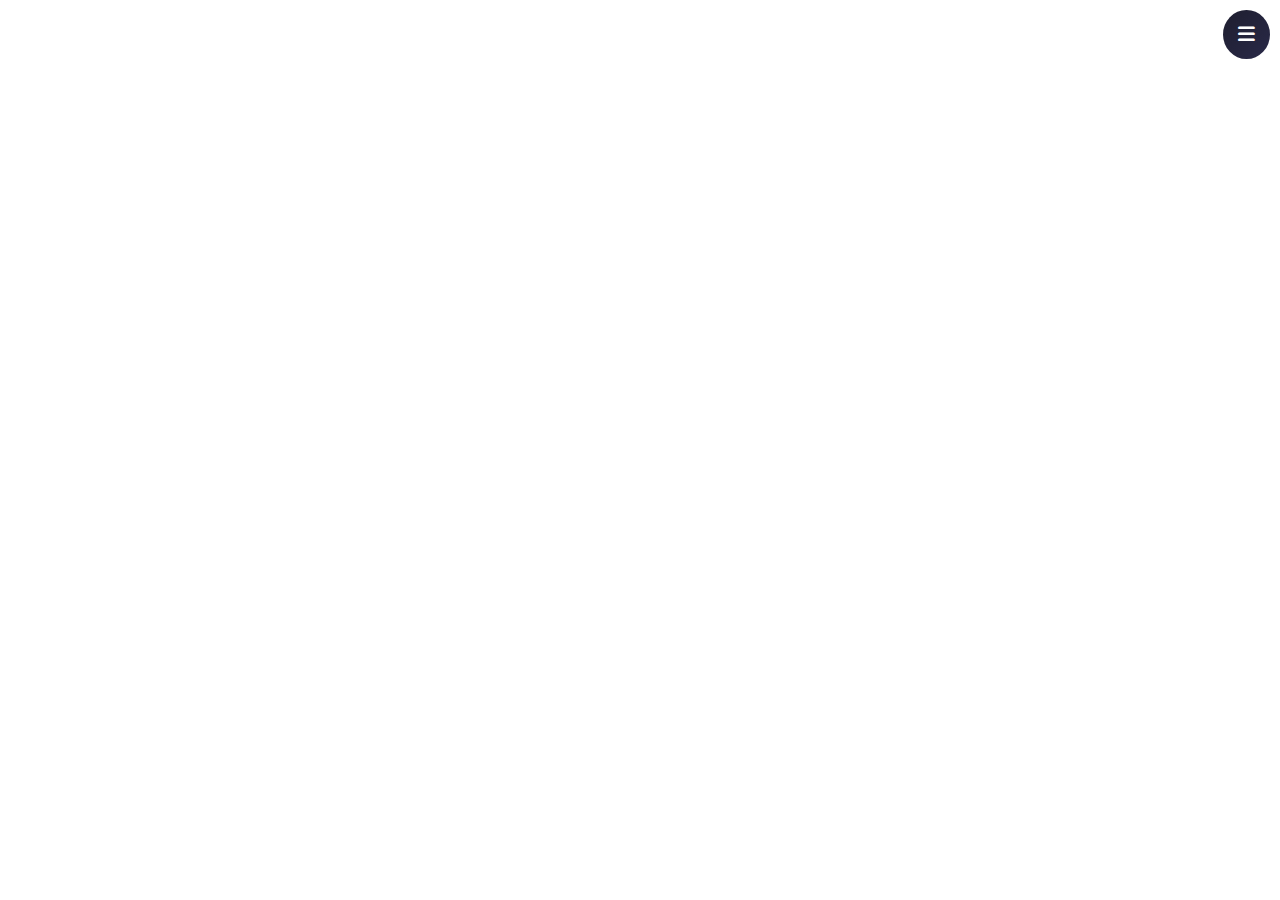
<file: index.html>
<!DOCTYPE html>
<html lang="en">
<head>
  <meta charset="UTF-8">
  <meta name="viewport" content="width=device-width, initial-scale=1.0">
  <meta http-equiv="X-UA-Compatible" content="ie=edge">
  <link href="https://cdnjs.cloudflare.com/ajax/libs/font-awesome/6.5.0/css/all.min.css" rel="stylesheet">
<link rel="icon" type="image/png" href="img/ic_app.png">
  <title>Nusantara.ai</title>
  <link rel="stylesheet" href="app/des/des.style.css">
  <style>
    * {
      margin: 0;
      padding: 0;
      box-sizing: border-box;
    }

    body {
      font-family: 'Arial', sans-serif;
      overflow-x: hidden;
    }

    /* Sidebar */
    .sidebar {
      position: fixed;
      left: -100%;
      top: 0;
      width: 350px;
      height: 100%;
      background: linear-gradient(135deg, #1e1e2f, #292948);
      color: white;
      z-index: 1000;
      transition: left 0.3s ease-in-out;
      display: flex;
      flex-direction: column;
      padding: 20px;
    }

    .sidebar.active {
      left: 0;
    }

    .sidebar .logo {
      display: flex;
      align-items: center;
      margin-bottom: 20px;
    }

    .sidebar .logo i {
      font-size: 1.8rem;
      margin-right: 10px;
    }

    .sidebar .logo span {
      font-size: 1.5rem;
      font-weight: bold;
    }

    .sidebar .description {
      font-size: 0.9rem;
      margin-bottom: 20px;
      line-height: 1.4;
      color: #ccc;
    }

    .sidebar button, .sidebar a {
      background: none;
      border: none;
      color: white;
      font-size: 1rem;
      padding: 15px;
      text-align: left;
      display: flex;
      align-items: center;
      cursor: pointer;
      text-decoration: none;
      transition: background 0.3s;
      margin-bottom: 10px;
    }

    .sidebar button:hover, .sidebar a:hover {
      background: rgba(255, 255, 255, 0.2);
      border-radius: 8px;
    }

    .sidebar i {
      margin-right: 10px;
    }

    .share-icons {
      display: flex;
      justify-content: space-around;
      margin: 20px 0;
    }

    .share-icons a {
      color: white;
      font-size: 1.5rem;
      transition: color 0.3s;
    }

    .share-icons a:hover {
      color: #f39c12;
    }

    /* Overlay */
    .overlay {
      position: fixed;
      top: 0;
      left: 0;
      width: 100%;
      height: 100%;
      background: rgba(0, 0, 0, 0.5);
      z-index: 999;
      display: none;
    }

    .overlay.active {
      display: block;
    }

    /* Main Content */
    .content {
      margin-left: 0;
      display: flex;
      flex-direction: column;
      height: 100vh;
    }

    .content iframe {
      flex: 1;
      border: none;
    }

    .toggle-btn {
      position: absolute;
      top: 10px;
      right: 10px;
      background: linear-gradient(135deg, #1e1e2f, #292948);
      border: none;
      color: white;
      padding: 15px;
      cursor: pointer;
      border-radius: 50%;
      z-index: 2;
    }

    .toggle-btn i {
      font-size: 1.2rem;
    }

  </style>
</head>
<body>
  <!-- Sidebar -->
  <div class="sidebar" id="sidebar">
    <div class="logo">
      <i class="fas fa-rocket"></i>
      <span>FR_PROJECT</span>
    </div>
    <p class="description">
      Selamat datang di Fabot.ai! Jadikan hidup Anda lebih mudah dengan fitur chatbot kami.
    </p>
    <button onclick="window.location='app/credit.html'">
      <i class="fas fa-info-circle"></i>
      Credit
    </button>
    <button onclick="window.location='https://saweria.co/FarelAlfareza'">
      <i class="fas fa-donate"></i>
      Donate
    </button>
    <div class="share-icons">
      <a href="#" onclick="shareTo('facebook')" title="Bagikan di Facebook"><i class="fab fa-facebook"></i></a>
      <a href="#" onclick="shareTo('twitter')" title="Bagikan di Twitter"><i class="fab fa-twitter"></i></a>
      <a href="#" onclick="shareTo('whatsapp')" title="Bagikan di WhatsApp"><i class="fab fa-whatsapp"></i></a>
      <a href="#" onclick="shareTo('telegram')" title="Bagikan di Telegram"><i class="fab fa-telegram"></i></a>
      <a href="#" onclick="shareTo('linkedin')" title="Bagikan di LinkedIn"><i class="fab fa-linkedin"></i></a>
    </div>
    <a href="https://www.instagram.com/farel.project_5/profilecard/?igsh=MTduanM5dTczeTYwMQ==" target="_blank">
      <i class="fab fa-instagram"></i>
      Follow on Instagram
    </a>
    <a href="https://www.tiktok.com/@farel.project_5?_t=8raiJx9zrc2&_r=1" target="_blank">
      <i class="fab fa-tiktok"></i>
      Follow on TikTok
    </a>
    <a href="https://whatsapp.com/channel/0029Vaxa6wzK0IBk3gXIr237" target="_blank">
      <i class="fab fa-whatsapp"></i>
      Follow on WhatsApp
    </a>
  </div>
  <div class="network-err">
    <content id="container--net">
      <img controls width="200" height="200" src="img/lost_connect.png">
      <h2>failed to connect to server</h2>
      <p>Please reload the page</p>
      <button onclick="restart()">Restart</button>
    </content>
  </div>
  
  <div class="popup--container">
  <content>
    <h2>NUS.Ai</h2>
    <p>Sekarang Telah tersedia di android, silahkan unduk aplikasi untuk fitur yang lebih lengkap.</p>
    <button>Download</button>
  </content>
  </div>
  
  <!-- Overlay -->
  <div class="overlay" id="overlay"></div>

  <!-- Main Content -->
  <div class="content">
    <button class="toggle-btn" id="toggleBtn">
      <i class="fas fa-bars"></i>
    </button>
    <iframe src="https://chat.cxgenie.ai?aid=453c30c6-3775-4817-9181-3e673eb23cbe&lang=en"></iframe>
  </div>

  <script>
    const sidebar = document.getElementById('sidebar');
    const overlay = document.getElementById('overlay');
    const toggleBtn = document.getElementById('toggleBtn');
    const adBanner = document.getElementById('adBanner');

    // Toggle Sidebar and Overlay
    toggleBtn.addEventListener('click', () => {
      sidebar.classList.toggle('active');
      overlay.classList.toggle('active');
    });

    // Close Sidebar when clicking on the overlay
    overlay.addEventListener('click', () => {
      sidebar.classList.remove('active');
      overlay.classList.remove('active');
    });
    sidebar.addEventListener('click', () => {
      sidebar.classList.remove('active');
      overlay.classList.remove('active');
    });

    // Sharing Function
    function shareTo(platform) {
      const url = encodeURIComponent(window.location.href);
      const shareLinks = {
        facebook: `https://www.facebook.com/sharer/sharer.php?u=${url}`,
        twitter: `https://twitter.com/intent/tweet?url=${url}`,
        whatsapp: `https://api.whatsapp.com/send?text=${url}`,
        telegram: `https://t.me/share/url?url=${url}`,
        linkedin: `https://www.linkedin.com/shareArticle?mini=true&url=${url}`
      };

      if (shareLinks[platform]) {
        window.open(shareLinks[platform], '_blank', 'width=600,height=400');
      } else {
        alert('Platform tidak didukung!');
      }
    }
  </script>
  <script srx="ads.js"></script>
  <script src="app/resources/network.js"></script>
</body>
</html>
</file>
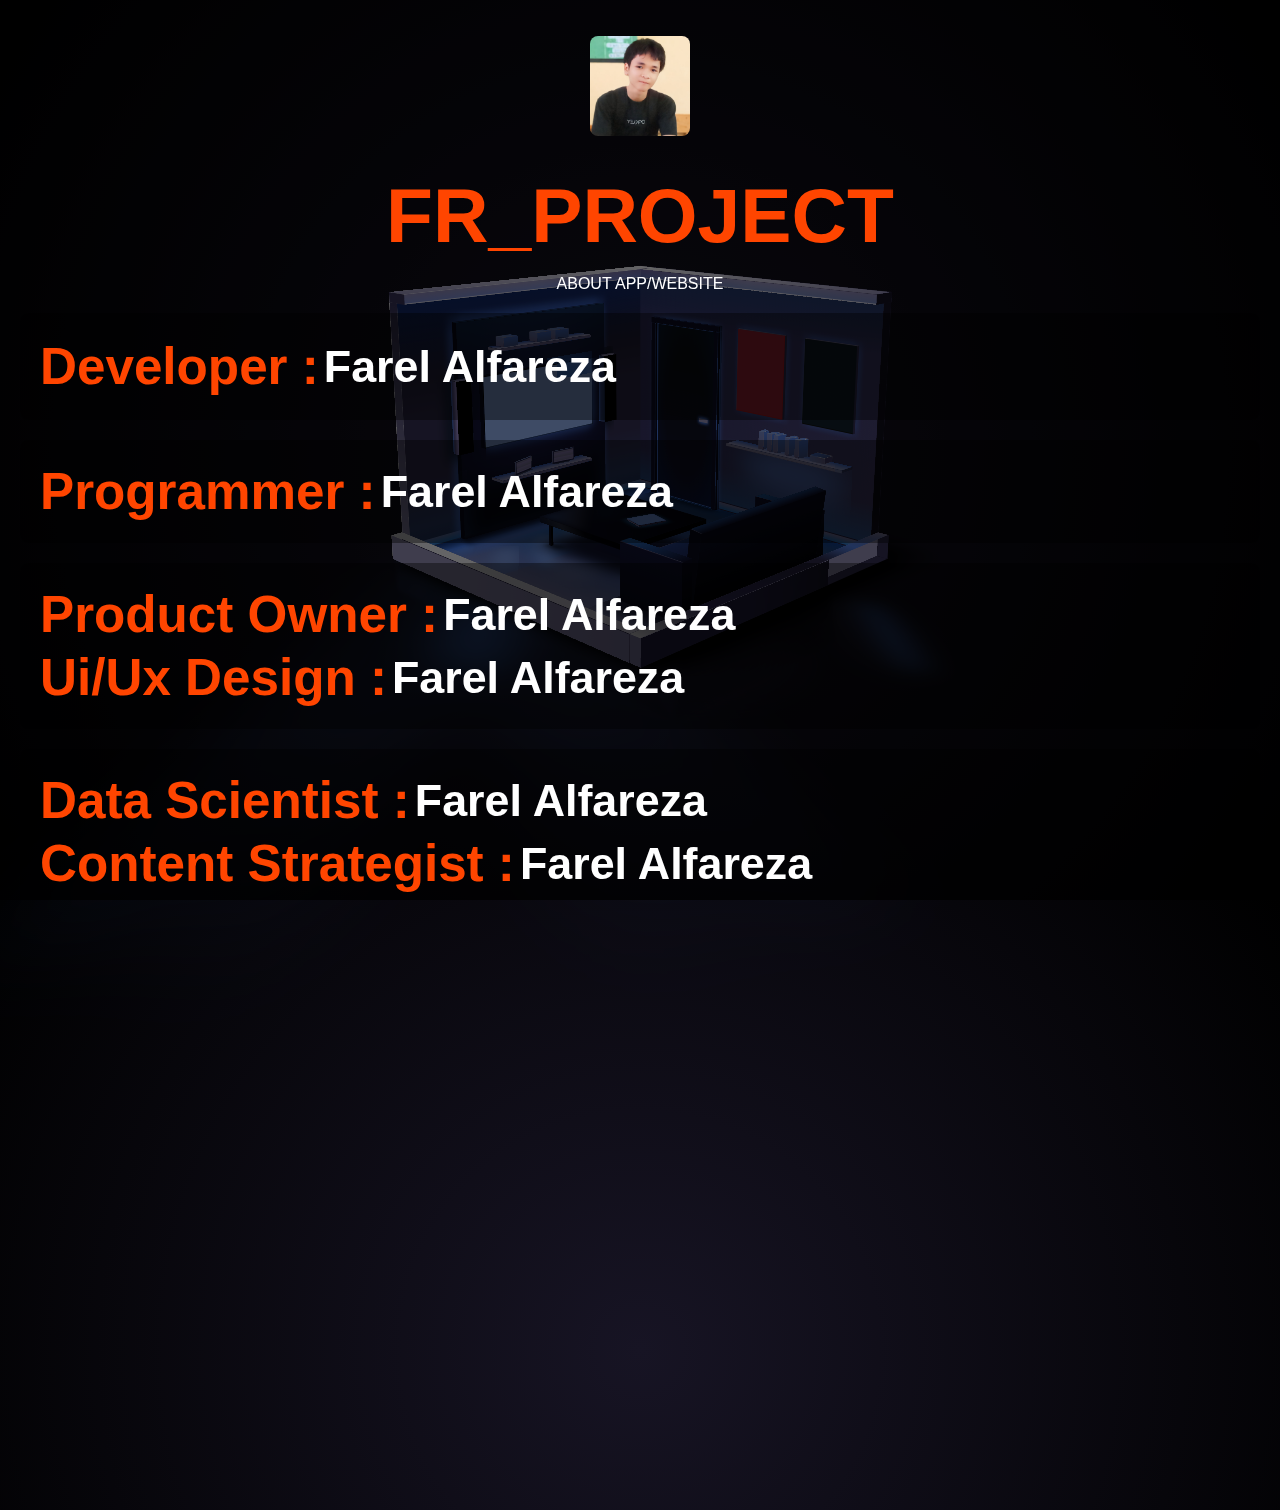
<file: app/credit.html>
<!DOCTYPE html>
<html lang="en" >
<head>
  <meta charset="UTF-8">
  <title>Credit (Nusantara.Ai)</title>
  <meta name="viewport" content="width=device-width, initial-scale=1"><link rel="stylesheet" href="./style.css">
  <link href="https://cdnjs.cloudflare.com/ajax/libs/font-awesome/6.5.0/css/all.min.css" rel="stylesheet">
</head>
<body>
<!-- partial:index.partial.html -->
<div class="house" id="h"> 
  <div class="h-lights">
    <div class="h-light"></div>
    <div class="h-light"></div>
    <div class="h-light"></div>
    <div class="h-light"></div>
    <div class="h-light"></div>
    <div class="h-light"></div>
  </div>
  <div class="h-shadow"></div>
  <div class="alt">
    <div class="alt__front face"> </div>
    <div class="alt__back face"> </div>
    <div class="alt__right face"> </div>
    <div class="alt__left face"> </div>
    <div class="alt__top face"> 
      <div class="light"></div>
      <div class="light"></div>
      <div class="light"></div>
      <div class="light"></div>
      <div class="light"></div>
      <div class="light"></div>
      <div class="light"></div>
      <div class="light"></div>
      <div class="light"></div>
    </div>
    <div class="alt__bottom face"> </div>
  </div>
  <div class="alb">
    <div class="alb__front face"> </div>
    <div class="alb__back face"> </div>
    <div class="alb__right face"> </div>
    <div class="alb__left face"> </div>
    <div class="alb__top face"> </div>
    <div class="alb__bottom face"> </div>
  </div>
  <div class="arb">
    <div class="arb__front face"> </div>
    <div class="arb__back face"> </div>
    <div class="arb__right face"> </div>
    <div class="arb__left face"> </div>
    <div class="arb__top face"> </div>
    <div class="arb__bottom face"> </div>
  </div>
  <div class="blt">
    <div class="blt__front face"> </div>
    <div class="blt__back face"> </div>
    <div class="blt__right face"> </div>
    <div class="blt__left face"> </div>
    <div class="blt__top face"> </div>
    <div class="blt__bottom face"> </div>
  </div>
  <div class="blt2">
    <div class="blt2__front face"> </div>
    <div class="blt2__back face"> </div>
    <div class="blt2__right face"> </div>
    <div class="blt2__left face"> </div>
    <div class="blt2__top face"> </div>
    <div class="blt2__bottom face"> </div>
  </div>
  <div class="blb">
    <div class="blb__front face"> </div>
    <div class="blb__back face"> </div>
    <div class="blb__right face"> </div>
    <div class="blb__left face"> </div>
    <div class="blb__top face"> </div>
    <div class="blb__bottom face"> </div>
  </div>
  <div class="blb2">
    <div class="blb2__front face"> </div>
    <div class="blb2__back face"> </div>
    <div class="blb2__right face"> </div>
    <div class="blb2__left face"> </div>
    <div class="blb2__top face"> </div>
    <div class="blb2__bottom face"> </div>
  </div>
  <div class="puerta-c">
    <div class="puerta">
      <div class="puerta__front face"> </div>
      <div class="puerta__back face"> </div>
      <div class="puerta__right face"> </div>
      <div class="puerta__left face"> </div>
      <div class="puerta__top face"> </div>
      <div class="puerta__bottom face"> </div>
    </div>
    <div class="puerta-l">
      <div class="puerta-l__front face"> </div>
      <div class="puerta-l__back face"> </div>
      <div class="puerta-l__right face"> </div>
      <div class="puerta-l__left face"> </div>
      <div class="puerta-l__top face"> </div>
      <div class="puerta-l__bottom face"> </div>
    </div>
    <div class="puerta-r">
      <div class="puerta-r__front face"> </div>
      <div class="puerta-r__back face"> </div>
      <div class="puerta-r__right face"> </div>
      <div class="puerta-r__left face"> </div>
      <div class="puerta-r__top face"> </div>
      <div class="puerta-r__bottom face"> </div>
    </div>
    <div class="puerta-t">
      <div class="puerta-t__front face"> </div>
      <div class="puerta-t__back face"> </div>
      <div class="puerta-t__right face"> </div>
      <div class="puerta-t__left face"> </div>
      <div class="puerta-t__top face"> </div>
      <div class="puerta-t__bottom face"> </div>
    </div>
  </div>
  <div class="cuadro-l">
    <div class="cuadro-l__front face"> </div>
    <div class="cuadro-l__back face"> </div>
    <div class="cuadro-l__right face"> </div>
    <div class="cuadro-l__left face"> </div>
    <div class="cuadro-l__top face"> </div>
    <div class="cuadro-l__bottom face"> </div>
  </div>
  <div class="cuadro-r">
    <div class="cuadro-r__front face"> </div>
    <div class="cuadro-r__back face"> </div>
    <div class="cuadro-r__right face"> </div>
    <div class="cuadro-r__left face"> </div>
    <div class="cuadro-r__top face"> </div>
    <div class="cuadro-r__bottom face"> </div>
  </div>
  <div class="librero">
    <div class="librero__front face"> </div>
    <div class="librero__back face"> </div>
    <div class="librero__right face"> </div>
    <div class="librero__left face"> </div>
    <div class="librero__top face"> </div>
    <div class="librero__bottom face">    </div>
  </div>
  <div class="libros"> 
    <div class="libro">
      <div class="libro__front face"> </div>
      <div class="libro__back face"> </div>
      <div class="libro__right face"> </div>
      <div class="libro__left face"> </div>
      <div class="libro__top face"> </div>
      <div class="libro__bottom face"> </div>
    </div>
    <div class="libro">
      <div class="libro__front face"> </div>
      <div class="libro__back face"> </div>
      <div class="libro__right face"> </div>
      <div class="libro__left face"> </div>
      <div class="libro__top face"> </div>
      <div class="libro__bottom face"> </div>
    </div>
    <div class="libro">
      <div class="libro__front face"> </div>
      <div class="libro__back face"> </div>
      <div class="libro__right face"> </div>
      <div class="libro__left face"> </div>
      <div class="libro__top face"> </div>
      <div class="libro__bottom face"> </div>
    </div>
    <div class="libro">
      <div class="libro__front face"> </div>
      <div class="libro__back face"> </div>
      <div class="libro__right face"> </div>
      <div class="libro__left face"> </div>
      <div class="libro__top face"> </div>
      <div class="libro__bottom face"> </div>
    </div>
    <div class="libro">
      <div class="libro__front face"> </div>
      <div class="libro__back face"> </div>
      <div class="libro__right face"> </div>
      <div class="libro__left face"> </div>
      <div class="libro__top face"> </div>
      <div class="libro__bottom face"> </div>
    </div>
    <div class="libro">
      <div class="libro__front face"> </div>
      <div class="libro__back face"> </div>
      <div class="libro__right face"> </div>
      <div class="libro__left face"> </div>
      <div class="libro__top face"> </div>
      <div class="libro__bottom face"> </div>
    </div>
  </div>
  <div class="fotos"> 
    <div class="foto">
      <div class="foto__front face"> </div>
      <div class="foto__back face"> </div>
      <div class="foto__right face"> </div>
      <div class="foto__left face"> </div>
      <div class="foto__top face"> </div>
      <div class="foto__bottom face"> </div>
    </div>
    <div class="foto">
      <div class="foto__front face"> </div>
      <div class="foto__back face"> </div>
      <div class="foto__right face"> </div>
      <div class="foto__left face"> </div>
      <div class="foto__top face"> </div>
      <div class="foto__bottom face"> </div>
    </div>
  </div>
  <div class="cajas"> 
    <div class="caja">
      <div class="caja__front face"> </div>
      <div class="caja__back face"> </div>
      <div class="caja__right face"> </div>
      <div class="caja__left face"> </div>
      <div class="caja__top face"> </div>
      <div class="caja__bottom face"> </div>
    </div>
    <div class="caja">
      <div class="caja__front face"> </div>
      <div class="caja__back face"> </div>
      <div class="caja__right face"> </div>
      <div class="caja__left face"> </div>
      <div class="caja__top face"> </div>
      <div class="caja__bottom face"> </div>
    </div>
    <div class="caja">
      <div class="caja__front face"> </div>
      <div class="caja__back face"> </div>
      <div class="caja__right face"> </div>
      <div class="caja__left face"> </div>
      <div class="caja__top face"> </div>
      <div class="caja__bottom face"> </div>
    </div>
  </div>
  <div class="tv">
    <div class="tv__front face"> </div>
    <div class="tv__back face"> </div>
    <div class="tv__right face"> </div>
    <div class="tv__left face"> </div>
    <div class="tv__top face"> </div>
    <div class="tv__bottom face"> </div>
  </div>
  <div class="repisa-t">
    <div class="repisa-t__front face"> </div>
    <div class="repisa-t__back face"> </div>
    <div class="repisa-t__right face"> </div>
    <div class="repisa-t__left face"> </div>
    <div class="repisa-t__top face"> </div>
    <div class="repisa-t__bottom face"> </div>
  </div>
  <div class="repisa-b">
    <div class="repisa-b__front face"> </div>
    <div class="repisa-b__back face"> </div>
    <div class="repisa-b__right face"> </div>
    <div class="repisa-b__left face"> </div>
    <div class="repisa-b__top face"> </div>
    <div class="repisa-b__bottom face"> </div>
  </div>
  <div class="bocina-l">
    <div class="bocina-l__front face"> </div>
    <div class="bocina-l__back face"> </div>
    <div class="bocina-l__right face"> </div>
    <div class="bocina-l__left face"> </div>
    <div class="bocina-l__top face"> </div>
    <div class="bocina-l__bottom face"> </div>
  </div>
  <div class="bocina-r">
    <div class="bocina-r__front face"> </div>
    <div class="bocina-r__back face"> </div>
    <div class="bocina-r__right face"> </div>
    <div class="bocina-r__left face"> </div>
    <div class="bocina-r__top face"> </div>
    <div class="bocina-r__bottom face"> </div>
  </div>
  <div class="muro">
    <div class="muro__front face"> </div>
    <div class="muro__back face"> </div>
    <div class="muro__right face"> </div>
    <div class="muro__left face"> </div>
    <div class="muro__top face"> </div>
    <div class="muro__bottom face"> </div>
  </div>
  <div class="sillon-c">
    <div class="sillon-b">
      <div class="sillon-b__front face"> </div>
      <div class="sillon-b__back face"> </div>
      <div class="sillon-b__right face"> </div>
      <div class="sillon-b__left face"> </div>
      <div class="sillon-b__top face"> </div>
      <div class="sillon-b__bottom face"> </div>
    </div>
    <div class="sillon-t">
      <div class="sillon-t__front face"> </div>
      <div class="sillon-t__back face"> </div>
      <div class="sillon-t__right face"> </div>
      <div class="sillon-t__left face"> </div>
      <div class="sillon-t__top face"> </div>
      <div class="sillon-t__bottom face"> </div>
    </div>
    <div class="sillon-l">
      <div class="sillon-l__front face"> </div>
      <div class="sillon-l__back face"> </div>
      <div class="sillon-l__right face"> </div>
      <div class="sillon-l__left face"> </div>
      <div class="sillon-l__top face"> </div>
      <div class="sillon-l__bottom face"> </div>
    </div>
    <div class="sillon-r">
      <div class="sillon-r__front face"> </div>
      <div class="sillon-r__back face"> </div>
      <div class="sillon-r__right face"> </div>
      <div class="sillon-r__left face"> </div>
      <div class="sillon-r__top face"> </div>
      <div class="sillon-r__bottom face"> </div>
    </div>
  </div>
  <div class="mesa-c">
    <div class="mesa">
      <div class="mesa__front face"> </div>
      <div class="mesa__back face"> </div>
      <div class="mesa__right face"> </div>
      <div class="mesa__left face"> </div>
      <div class="mesa__top face"> </div>
      <div class="mesa__bottom face"> </div>
    </div>
    <div class="mesa-p">
      <div class="mesa-p__front face"> </div>
      <div class="mesa-p__back face"> </div>
      <div class="mesa-p__right face"> </div>
      <div class="mesa-p__left face"> </div>
      <div class="mesa-p__top face"> </div>
      <div class="mesa-p__bottom face"> </div>
    </div>
    <div class="mesa-p">
      <div class="mesa-p__front face"> </div>
      <div class="mesa-p__back face"> </div>
      <div class="mesa-p__right face"> </div>
      <div class="mesa-p__left face"> </div>
      <div class="mesa-p__top face"> </div>
      <div class="mesa-p__bottom face"> </div>
    </div>
    <div class="mesa-p">
      <div class="mesa-p__front face"> </div>
      <div class="mesa-p__back face"> </div>
      <div class="mesa-p__right face"> </div>
      <div class="mesa-p__left face"> </div>
      <div class="mesa-p__top face"> </div>
      <div class="mesa-p__bottom face"> </div>
    </div>
    <div class="mesa-p">
      <div class="mesa-p__front face"> </div>
      <div class="mesa-p__back face"> </div>
      <div class="mesa-p__right face"> </div>
      <div class="mesa-p__left face"> </div>
      <div class="mesa-p__top face"> </div>
      <div class="mesa-p__bottom face"> </div>
    </div>
    <div class="mesa-shadow"></div>
  </div>
  <div class="tablet">
    <div class="tablet__front face"> </div>
    <div class="tablet__back face"> </div>
    <div class="tablet__right face"> </div>
    <div class="tablet__left face"> </div>
    <div class="tablet__top face"> </div>
    <div class="tablet__bottom face">    </div>
  </div>
</div>
<div class="overlay">
      <center>
    <img controls width="100" height="100" src="owner.jpg">
  <content>
    <h2>FR_PROJECT</h2>
    <p>ABOUT APP/WEBSITE</p>
  </content>
      </center>
  <content>
    <div id="flex">
      <span><span id="orange">Developer : <p>Farel Alfareza</p></span>
    </div>
    <div id="flex">
      <span>Programmer : <p>Farel Alfareza</p></span>
    </div>
    <div id="flex">
      <span>Product Owner : <p>Farel Alfareza</p></span>
      <span>Ui/Ux Design : <p>Farel Alfareza</p></span>
    </div>
    <div id="flex">
      <span>Data Scientist : <p>Farel Alfareza</p></span>
      <span>Content Strategist : <p>Farel Alfareza</p></span>
    </div>
    <div id="flex">
      <span>QA Engineer : <p>Farel Alfareza</p></span>
      <span>DevOps Engineer : <p>Farel Alfareza</p></span>
    </div>
  </content>
  <content>
<center>
    <button onclick="window.location='https://wa.me/message/4WHG7ZD2XPPZM1'"><i class="fab fa-whatsapp"></i><span>Contact</span></button>
  <button onclick="window.location='mailto:farel.developer55@gmail.com'"><i class="fa fa-envelope"></i><span>Contact</span></button>
  <h2>Folow Me</h2>
  <button onclick="window.location='https://www.instagram.com/farel.project_5/profilecard/?igsh=MTduanM5dTczeTYwMQ=='"><i class="fab fa-instagram"></i><span>instagram</span></button>
  <button onclick="window.location='https://www.tiktok.com/@farel.project_5?_t=8raiJx9zrc2&_r=1'"><i class="fab fa-tiktok"></i><span>tiktok</span></button>
  <button onclick="history.back()"><i class="fa fa-home"></i><span>Back</span></button>
</center>
  </content>
</div>
<script src="https://widget.cxgenie.ai/widget.js" data-aid="453c30c6-3775-4817-9181-3e673eb23cbe"
		
		 data-lang="en"></script>
<!-- partial -->
  <script  src="./script.js"></script>

</body>
</html>
</file>
<file: app/des/des.style.css>
.network-err{
  position: fixed;
  margin: 0;
  width: 100%;
  height: 100vh;
  z-index: 100001;
  background: black;
  display:grid;
  place-content: center;
  color: white;
  text-align: center;
}
.network-err h2{
  color: orangered;
}
.network-err button{
  padding: 10px;
  background: orangered;
  color: white;
  font-weight: bold;
  border: none;
  width: 100%;
  max-width: 250px;
  border-radius: 5px;
  margin: 1rem 0;
}
.network-err button:active{
  box-shadow: 0 0 10px orangered;
  transform: scale(90%);
}
.popup--container{
  position: fixed;
  bottom: -100%;
  left: 0;
  width: 100%;
  height: auto;
  background: #252544;
  padding: 1rem;
  box-shadow: 0 0 5px black;
  color: white;
  transition: 1s;
}
.popup--container button{
  margin: 10px 0;
  padding: 10px;
  background: #212121;
  color: white;
  border: none;
  border-radius: 4px;
  box-shadow: 0 0 5px black;
  font-weight: bold;
}
.popup--container button:active{
  box-shadow: 0 0 10px #212121;
  transform: scale(90%);
  color: white;
}

.popup--container h2{
  color: orangered;
}
</file>
<file: app/style.css>
/***********************/
/***********************/
/************************/
/* Mixin para crear cubo ( Caras siempre al frente ) */
/************************/
/***********************/
/***********************/
/**/
*, *::after, *::before {
  margin: 0;
  padding: 0;
  box-sizing: border-box;
  user-select: none;
  transform-style: preserve-3d;
  -webkit-tap-highlight-color: transparent;
}
/* Generic */
body {
  display: flex;
  justify-content: center;
  align-items: center;
  width: 100%;
  height: 100vh;
  overflow: hidden;
  cursor: pointer;
  background-image: radial-gradient(circle, #171424, black);
}

.face {
  position: absolute;
}

/***************/
.house {
  position: absolute;
  width: 28vw;
  height: 28vw;
  transform: perspective(90vw) rotateX(75deg) rotateZ(45deg) translateZ(-9vw);
}

.h-shadow {
  position: absolute;
  top: 0;
  left: 0;
  width: 100%;
  height: 100%;
  box-shadow: 1.5vw -3vw 3vw black, 1.5vw 0.5vw 1.5vw black;
}

.h-lights {
  position: absolute;
  top: 50%;
  left: 50%;
  transform: translateX(-50%) translateY(-50%);
  width: 45vw;
  height: 45vw;
}

.h-light {
  position: absolute;
}
.h-light:nth-of-type(1) {
  bottom: 5vw;
  right: 0;
  width: 14vw;
  height: 14vw;
  border-radius: 50%;
  background-image: radial-gradient(#1b182a, transparent);
  filter: blur(1vw);
}
.h-light:nth-of-type(2) {
  bottom: 18vw;
  right: -1vw;
  width: 2vw;
  height: 12vw;
  border-radius: 50%;
  transform: rotateZ(-50deg);
  background-image: radial-gradient(rgba(81, 137, 251, 0.45) 50%, rgba(40, 125, 210, 0.45), transparent);
  box-shadow: -1vw -1vw 2vw 1vw rgba(131, 171, 252, 0.1);
  filter: blur(1vw);
}
.h-light:nth-of-type(3) {
  bottom: -2vw;
  right: 17vw;
  width: 5vw;
  height: 12vw;
  border-radius: 50%;
  transform: rotateZ(-50deg);
  background-image: radial-gradient(rgba(81, 137, 251, 0.5) 50%, rgba(40, 125, 210, 0.5), transparent);
  filter: blur(2vw);
}
.h-light:nth-of-type(3)::before, .h-light:nth-of-type(3)::after {
  content: "";
  position: absolute;
  width: 200%;
  top: -6vw;
  height: 400%;
  background-image: linear-gradient(to bottom, rgba(40, 125, 210, 0.1), rgba(81, 137, 251, 0.1), transparent);
  border-top-left-radius: 10vw;
  border-top-right-radius: 10vw;
  filter: blur(1.5vw);
}
.h-light:nth-of-type(3)::before {
  right: -50%;
  transform-origin: top right;
  transform: rotateZ(15deg);
  box-shadow: -2vw -2vw 0 rgba(81, 137, 251, 0.075);
}
.h-light:nth-of-type(3)::after {
  left: -50%;
  transform-origin: top left;
  transform: rotateZ(-15deg);
  box-shadow: 2vw -2vw 0 rgba(81, 137, 251, 0.075);
}
.h-light:nth-of-type(4) {
  bottom: 5vw;
  left: 8vw;
  width: 28vw;
  height: 4vw;
  transform-origin: top left;
  transform: skewX(58deg);
  background-image: linear-gradient(to right, rgba(81, 137, 251, 0.075) 10%, transparent 25%, transparent, rgba(0, 0, 0, 0.15));
  filter: blur(0.25vw);
}
.h-light:nth-of-type(6) {
  bottom: 14vw;
  right: 2vw;
  width: 8vw;
  height: 16vw;
  transform-origin: bottom left;
  transform: skewY(49deg);
  background-image: linear-gradient(to left, rgba(0, 0, 0, 0.1), rgba(0, 0, 0, 0.7));
  filter: blur(0.35vw);
}

/***************/
/***************/
.alt {
  position: absolute;
  left: 0;
  top: 0;
  width: 27vw;
  height: 27vw;
}
.alt__front {
  width: 27vw;
  height: 0.5vw;
  transform-origin: bottom left;
  transform: rotateX(-90deg) translateZ(26.5vw);
}
.alt__back {
  width: 27vw;
  height: 0.5vw;
  transform-origin: top left;
  transform: rotateX(-90deg) rotateY(180deg) translateX(-27vw) translateY(-0.5vw);
}
.alt__right {
  width: 27vw;
  height: 0.5vw;
  transform-origin: top left;
  transform: rotateY(90deg) rotateZ(-90deg) translateZ(27vw) translateX(-27vw) translateY(-0.5vw);
}
.alt__left {
  width: 27vw;
  height: 0.5vw;
  transform-origin: top left;
  transform: rotateY(-90deg) rotateZ(90deg) translateY(-0.5vw);
}
.alt__top {
  width: 27vw;
  height: 27vw;
  transform-origin: top left;
  transform: translateZ(0.5vw);
}
.alt__bottom {
  width: 27vw;
  height: 27vw;
  transform-origin: top left;
  transform: rotateY(180deg) translateX(-27vw);
}
.alt__front {
  background-color: #9E99C1;
}
.alt__back {
  background-color: #383358;
}
.alt__right {
  background-color: #383358;
}
.alt__left {
  background-color: #FBFAFE;
}
.alt__top {
  background-image: linear-gradient(to bottom, #0b0c1f, #383358, #9E99C1);
}
.alt__top .light:nth-of-type(1) {
  position: absolute;
  height: 100%;
  width: 100%;
  background-image: linear-gradient(to bottom, rgba(20, 61, 103, 0.75), rgba(81, 137, 251, 0.75), transparent);
}
.alt__top .light:nth-of-type(2) {
  position: absolute;
  left: 4vw;
  height: 100%;
  width: 6vw;
  background-image: linear-gradient(to bottom, transparent 20%, rgba(40, 125, 210, 0.75), rgba(81, 137, 251, 0.25) 80%);
  filter: blur(0.1vw);
}
.alt__top .light:nth-of-type(3) {
  position: absolute;
  bottom: 10vw;
  left: 5vw;
  width: 6vw;
  height: 3vw;
  border-radius: 50%;
  transform: rotateZ(42deg);
  background-image: radial-gradient(rgba(131, 171, 252, 0.75) 50%, rgba(32, 99, 167, 0.75));
  filter: blur(0.55vw);
}
.alt__top .light:nth-of-type(4) {
  position: absolute;
  bottom: 7vw;
  left: 4vw;
  width: 8.5vw;
  height: 2vw;
  border-radius: 50%;
  transform: rotateZ(40deg);
  background-image: radial-gradient(rgba(131, 171, 252, 0.75) 50%, rgba(32, 99, 167, 0.75));
  filter: blur(0.55vw);
}
.alt__top .light:nth-of-type(5) {
  position: absolute;
  bottom: 3.5vw;
  left: 4.5vw;
  width: 6vw;
  height: 2vw;
  border-radius: 50%;
  transform: rotateZ(40deg);
  background-image: radial-gradient(rgba(141, 178, 252, 0.75) 50%, rgba(32, 99, 167, 0.75));
  filter: blur(0.75vw);
}
.alt__top .light:nth-of-type(6) {
  position: absolute;
  bottom: 3vw;
  left: 0.5vw;
  width: 4vw;
  height: 2vw;
  border-radius: 50%;
  transform: rotateZ(40deg);
  background-image: radial-gradient(rgba(141, 178, 252, 0.75) 50%, rgba(32, 99, 167, 0.75));
  filter: blur(0.35vw);
}
.alt__top .light:nth-of-type(7) {
  position: absolute;
  bottom: 0;
  left: 0;
  width: 100%;
  height: 100%;
  background-image: linear-gradient(to right, black, #5189fb 10%, transparent 20%);
}
.alt__top .light:nth-of-type(7)::before {
  content: "";
  position: absolute;
  width: 20%;
  height: 100%;
  background-image: linear-gradient(to right, rgba(5, 70, 199, 0.6), transparent 60%);
}
.alt__top .light:nth-of-type(7)::after {
  content: "";
  position: absolute;
  width: 100%;
  height: 20%;
  background-image: linear-gradient(to bottom, rgba(6, 78, 224, 0.5), transparent 60%);
}
.alt__top .light:nth-of-type(8) {
  position: absolute;
  bottom: 5vw;
  left: 10vw;
  width: 6vw;
  height: 4vw;
  border-radius: 50%;
  transform: rotateZ(40deg);
  background-image: radial-gradient(rgba(255, 255, 255, 0.1) 50%, rgba(128, 121, 174, 0.1));
  filter: blur(0.8vw);
}
.alt__bottom {
  background-color: #383358;
}

.alb {
  position: absolute;
  left: 0;
  bottom: 0;
  width: 27vw;
  height: 1vw;
}
.alb__front {
  width: 27vw;
  height: 2vw;
  transform-origin: bottom left;
  transform: rotateX(-90deg) translateZ(-1vw);
}
.alb__back {
  width: 27vw;
  height: 2vw;
  transform-origin: top left;
  transform: rotateX(-90deg) rotateY(180deg) translateX(-27vw) translateY(-2vw);
}
.alb__right {
  width: 1vw;
  height: 2vw;
  transform-origin: top left;
  transform: rotateY(90deg) rotateZ(-90deg) translateZ(27vw) translateX(-1vw) translateY(-2vw);
}
.alb__left {
  width: 1vw;
  height: 2vw;
  transform-origin: top left;
  transform: rotateY(-90deg) rotateZ(90deg) translateY(-2vw);
}
.alb__top {
  width: 27vw;
  height: 1vw;
  transform-origin: top left;
  transform: translateZ(2vw);
}
.alb__bottom {
  width: 27vw;
  height: 1vw;
  transform-origin: top left;
  transform: rotateY(180deg) translateX(-27vw);
}
.alb__front {
  background-image: linear-gradient(to right, #9E99C1 40%, #8f89b7);
}
.alb__back {
  background-color: #383358;
}
.alb__right {
  background-color: #383358;
}
.alb__left {
  background-color: #FBFAFE;
}
.alb__top {
  background-image: linear-gradient(to right, #FBFAFE 40%, #eae5fa);
}
.alb__bottom {
  background-color: #383358;
}

.arb {
  position: absolute;
  right: 0;
  bottom: 0;
  width: 1vw;
  height: 28vw;
}
.arb__front {
  width: 1vw;
  height: 2vw;
  transform-origin: bottom left;
  transform: rotateX(-90deg) translateZ(26vw);
}
.arb__back {
  width: 1vw;
  height: 2vw;
  transform-origin: top left;
  transform: rotateX(-90deg) rotateY(180deg) translateX(-1vw) translateY(-2vw);
}
.arb__right {
  width: 28vw;
  height: 2vw;
  transform-origin: top left;
  transform: rotateY(90deg) rotateZ(-90deg) translateZ(1vw) translateX(-28vw) translateY(-2vw);
}
.arb__left {
  width: 28vw;
  height: 2vw;
  transform-origin: top left;
  transform: rotateY(-90deg) rotateZ(90deg) translateY(-2vw);
}
.arb__top {
  width: 1vw;
  height: 28vw;
  transform-origin: top left;
  transform: translateZ(2vw);
}
.arb__bottom {
  width: 1vw;
  height: 28vw;
  transform-origin: top left;
  transform: rotateY(180deg) translateX(-1vw);
}
.arb__front {
  background-color: #8f89b7;
}
.arb__back {
  background-color: #383358;
}
.arb__right {
  background-image: linear-gradient(to right, #282347 40%, #0f0e17);
}
.arb__left {
  background-color: #9E99C1;
}
.arb__top {
  background-image: linear-gradient(to top, #FBFAFE, #3b3469 25%, #2e2a48 75%, #9E99C1);
}
.arb__top::before {
  content: "";
  position: absolute;
  width: 100%;
  height: 30%;
  top: 0;
  background-image: linear-gradient(to bottom, transparent, rgba(81, 137, 251, 0.85), transparent);
}
.arb__bottom {
  background-color: #383358;
}

/***************/
/***************/
.blt {
  position: absolute;
  left: 0;
  top: 0;
  width: 1vw;
  height: 27vw;
  transform: translateZ(0.5vw);
}
.blt__front {
  width: 1vw;
  height: 20vw;
  transform-origin: bottom left;
  transform: rotateX(-90deg) translateZ(7vw);
}
.blt__back {
  width: 1vw;
  height: 20vw;
  transform-origin: top left;
  transform: rotateX(-90deg) rotateY(180deg) translateX(-1vw) translateY(-20vw);
}
.blt__right {
  width: 27vw;
  height: 20vw;
  transform-origin: top left;
  transform: rotateY(90deg) rotateZ(-90deg) translateZ(1vw) translateX(-27vw) translateY(-20vw);
}
.blt__left {
  width: 27vw;
  height: 20vw;
  transform-origin: top left;
  transform: rotateY(-90deg) rotateZ(90deg) translateY(-20vw);
}
.blt__top {
  width: 1vw;
  height: 27vw;
  transform-origin: top left;
  transform: translateZ(20vw);
}
.blt__bottom {
  width: 1vw;
  height: 27vw;
  transform-origin: top left;
  transform: rotateY(180deg) translateX(-1vw);
}
.blt__front {
  background-image: linear-gradient(to bottom, #383358, #9E99C1);
}
.blt__back {
  background-color: #383358;
}
.blt__right {
  background-image: linear-gradient(to bottom, #151225, #383358, #383358 90%, #242040);
}
.blt__right::before {
  content: "";
  position: absolute;
  bottom: 0;
  width: 100%;
  height: 0.75vw;
  background-image: linear-gradient(to bottom, #8f89b7, #287dd2);
  border-top: 0.1vw solid #282347;
  border-bottom: 0.1vw solid #282347;
}
.blt__right::after {
  content: "";
  position: absolute;
  width: 100%;
  height: 100%;
  background-image: linear-gradient(to bottom, rgba(6, 78, 224, 0.35), transparent 30%, transparent 70%, rgba(40, 125, 210, 0.35));
}
.blt__left {
  background-color: #FBFAFE;
}
.blt__bottom {
  background-color: #383358;
}

.blt2 {
  position: absolute;
  left: 0;
  top: 0;
  width: 2vw;
  height: 27vw;
  transform: translateZ(20.5vw);
}
.blt2__front {
  width: 2vw;
  height: 0.75vw;
  transform-origin: bottom left;
  transform: rotateX(-90deg) translateZ(26.25vw);
}
.blt2__back {
  width: 2vw;
  height: 0.75vw;
  transform-origin: top left;
  transform: rotateX(-90deg) rotateY(180deg) translateX(-2vw) translateY(-0.75vw);
}
.blt2__right {
  width: 27vw;
  height: 0.75vw;
  transform-origin: top left;
  transform: rotateY(90deg) rotateZ(-90deg) translateZ(2vw) translateX(-27vw) translateY(-0.75vw);
}
.blt2__left {
  width: 27vw;
  height: 0.75vw;
  transform-origin: top left;
  transform: rotateY(-90deg) rotateZ(90deg) translateY(-0.75vw);
}
.blt2__top {
  width: 2vw;
  height: 27vw;
  transform-origin: top left;
  transform: translateZ(0.75vw);
}
.blt2__bottom {
  width: 2vw;
  height: 27vw;
  transform-origin: top left;
  transform: rotateY(180deg) translateX(-2vw);
}
.blt2__front {
  background-color: #383358;
}
.blt2__back {
  background-color: #383358;
}
.blt2__right {
  background-image: linear-gradient(to right, #8f89b7, #9E99C1, #7169a4);
}
.blt2__right::before {
  content: "";
  position: absolute;
  width: 100%;
  height: 100%;
  bottom: 0;
  border-bottom: 0.1vw solid rgba(251, 250, 254, 0.75);
  background-image: linear-gradient(to top, rgba(81, 137, 251, 0.35), transparent);
}
.blt2__left {
  background-color: #FBFAFE;
}
.blt2__top {
  background-image: linear-gradient(to top, #9E99C1, #FBFAFE);
}
.blt2__bottom {
  background-color: #383358;
}

.blb {
  position: absolute;
  left: 1vw;
  top: 0;
  width: 26vw;
  height: 1vw;
  transform: translateZ(0.5vw);
}
.blb__front {
  width: 26vw;
  height: 20vw;
  transform-origin: bottom left;
  transform: rotateX(-90deg) translateZ(-19vw);
}
.blb__back {
  width: 26vw;
  height: 20vw;
  transform-origin: top left;
  transform: rotateX(-90deg) rotateY(180deg) translateX(-26vw) translateY(-20vw);
}
.blb__right {
  width: 1vw;
  height: 20vw;
  transform-origin: top left;
  transform: rotateY(90deg) rotateZ(-90deg) translateZ(26vw) translateX(-1vw) translateY(-20vw);
}
.blb__left {
  width: 1vw;
  height: 20vw;
  transform-origin: top left;
  transform: rotateY(-90deg) rotateZ(90deg) translateY(-20vw);
}
.blb__top {
  width: 26vw;
  height: 1vw;
  transform-origin: top left;
  transform: translateZ(20vw);
}
.blb__bottom {
  width: 26vw;
  height: 1vw;
  transform-origin: top left;
  transform: rotateY(180deg) translateX(-26vw);
}
.blb__front {
  background-image: linear-gradient(to bottom, #4b4572, #595388 20%, #4b4572);
}
.blb__front::before {
  content: "";
  position: absolute;
  width: 100%;
  height: 100%;
  background-image: linear-gradient(to bottom, rgba(40, 125, 210, 0.25), transparent 20%, transparent 80%, rgba(40, 125, 210, 0.5)), linear-gradient(to right, rgba(31, 33, 88, 0.35), transparent), linear-gradient(to bottom, rgba(31, 33, 88, 0.35), transparent), linear-gradient(to bottom, rgba(0, 0, 0, 0.5), transparent 20%, transparent 80%, rgba(40, 125, 210, 0.25));
}
.blb__front::after {
  content: "";
  position: absolute;
  bottom: 0;
  width: 100%;
  height: 0.75vw;
  background-image: linear-gradient(to bottom, #8f89b7, #287dd2);
  border-top: 0.1vw solid #282347;
  border-bottom: 0.1vw solid #282347;
}
.blb__back {
  background-color: #383358;
}
.blb__right {
  background-image: linear-gradient(to bottom, #151225, #0f0e17 80%, #151225);
}
.blb__bottom {
  background-color: #383358;
}

.blb2 {
  position: absolute;
  left: 2vw;
  top: 0;
  width: 25vw;
  height: 1vw;
  transform: translateZ(20.5vw);
}
.blb2__front {
  width: 25vw;
  height: 0.75vw;
  transform-origin: bottom left;
  transform: rotateX(-90deg) translateZ(1.25vw);
}
.blb2__back {
  width: 25vw;
  height: 0.75vw;
  transform-origin: top left;
  transform: rotateX(-90deg) rotateY(180deg) translateX(-25vw) translateY(-0.75vw);
}
.blb2__right {
  width: 2vw;
  height: 0.75vw;
  transform-origin: top left;
  transform: rotateY(90deg) rotateZ(-90deg) translateZ(25vw) translateX(-2vw) translateY(-0.75vw);
}
.blb2__left {
  width: 2vw;
  height: 0.75vw;
  transform-origin: top left;
  transform: rotateY(-90deg) rotateZ(90deg) translateY(-0.75vw);
}
.blb2__top {
  width: 25vw;
  height: 2vw;
  transform-origin: top left;
  transform: translateZ(0.75vw);
}
.blb2__bottom {
  width: 25vw;
  height: 2vw;
  transform-origin: top left;
  transform: rotateY(180deg) translateX(-25vw);
}
.blb2__front {
  background-image: linear-gradient(to right, #7169a4, #9E99C1, #8f89b7);
}
.blb2__front::before {
  content: "";
  position: absolute;
  width: 100%;
  height: 100%;
  bottom: 0;
  border-bottom: 0.1vw solid rgba(251, 250, 254, 0.75);
  background-image: linear-gradient(to top, rgba(40, 125, 210, 0.25), transparent);
}
.blb2__back {
  background-color: #383358;
}
.blb2__right {
  background-color: #151225;
}
.blb2__left {
  background-color: #9E99C1;
}
.blb2__top {
  background-image: linear-gradient(to left, #9E99C1, #FBFAFE);
}
.blb2__bottom {
  background-color: #383358;
}

/***************/
/***************/
.bocina-l,
.bocina-r {
  position: absolute;
  left: 1.5vw;
  bottom: 5.25vw;
  width: 0.75vw;
  height: 1.5vw;
  transform: translateZ(8vw);
}
.bocina-l__front,
.bocina-r__front {
  width: 0.75vw;
  height: 6vw;
  transform-origin: bottom left;
  transform: rotateX(-90deg) translateZ(-4.5vw);
}
.bocina-l__back,
.bocina-r__back {
  width: 0.75vw;
  height: 6vw;
  transform-origin: top left;
  transform: rotateX(-90deg) rotateY(180deg) translateX(-0.75vw) translateY(-6vw);
}
.bocina-l__right,
.bocina-r__right {
  width: 1.5vw;
  height: 6vw;
  transform-origin: top left;
  transform: rotateY(90deg) rotateZ(-90deg) translateZ(0.75vw) translateX(-1.5vw) translateY(-6vw);
}
.bocina-l__left,
.bocina-r__left {
  width: 1.5vw;
  height: 6vw;
  transform-origin: top left;
  transform: rotateY(-90deg) rotateZ(90deg) translateY(-6vw);
}
.bocina-l__top,
.bocina-r__top {
  width: 0.75vw;
  height: 1.5vw;
  transform-origin: top left;
  transform: translateZ(6vw);
}
.bocina-l__bottom,
.bocina-r__bottom {
  width: 0.75vw;
  height: 1.5vw;
  transform-origin: top left;
  transform: rotateY(180deg) translateX(-0.75vw);
}
.bocina-l__right,
.bocina-r__right {
  background-image: radial-gradient(black, black);
}
.bocina-l__top,
.bocina-r__top {
  background-image: linear-gradient(to left, #d9d0f6, #9E99C1, #7169a4);
}
.bocina-l__bottom,
.bocina-r__bottom {
  background-color: #383358;
}

.bocina-l__front {
  background-image: linear-gradient(to right, #5189fb, #595388 30%, #b7a5ed);
}
.bocina-l__back {
  background-image: linear-gradient(to right, #383358, #232038);
}
.bocina-l__back::before {
  content: "";
  position: absolute;
  width: 100%;
  height: 100%;
  background-image: linear-gradient(to right, rgba(81, 137, 251, 0.35) 65%, rgba(81, 137, 251, 0.95));
}
.bocina-l__left {
  background-color: #282347;
}
.bocina-l__left::before {
  content: "";
  position: absolute;
  top: -10%;
  left: 20%;
  width: 120%;
  height: 120%;
  background-image: linear-gradient(to left, rgba(7, 23, 39, 0.75), rgba(0, 0, 0, 0.75));
  filter: blur(0.5vw);
}

.bocina-r {
  top: 5.25vw;
}
.bocina-r__front {
  background-image: linear-gradient(to right, #383358, #0f0e17);
}
.bocina-r__front::before {
  content: "";
  position: absolute;
  width: 100%;
  height: 100%;
  background-image: linear-gradient(to left, rgba(81, 137, 251, 0.35) 65%, rgba(81, 137, 251, 0.95));
}
.bocina-r__back {
  background-image: linear-gradient(to right, #595388, #b7a5ed);
}
.bocina-r__left {
  background-color: #282347;
}
.bocina-r__left::before {
  content: "";
  position: absolute;
  top: -10%;
  left: -20%;
  width: 120%;
  height: 120%;
  background-image: linear-gradient(to right, rgba(7, 23, 39, 0.75), rgba(0, 0, 0, 0.75));
  filter: blur(0.5vw);
}

.repisa-t,
.repisa-b {
  position: absolute;
  left: 1.5vw;
  top: 9vw;
  width: 1.5vw;
  height: 10vw;
  transform: translateZ(16vw);
}
.repisa-t__front,
.repisa-b__front {
  width: 1.5vw;
  height: 0.25vw;
  transform-origin: bottom left;
  transform: rotateX(-90deg) translateZ(9.75vw);
}
.repisa-t__back,
.repisa-b__back {
  width: 1.5vw;
  height: 0.25vw;
  transform-origin: top left;
  transform: rotateX(-90deg) rotateY(180deg) translateX(-1.5vw) translateY(-0.25vw);
}
.repisa-t__right,
.repisa-b__right {
  width: 10vw;
  height: 0.25vw;
  transform-origin: top left;
  transform: rotateY(90deg) rotateZ(-90deg) translateZ(1.5vw) translateX(-10vw) translateY(-0.25vw);
}
.repisa-t__left,
.repisa-b__left {
  width: 10vw;
  height: 0.25vw;
  transform-origin: top left;
  transform: rotateY(-90deg) rotateZ(90deg) translateY(-0.25vw);
}
.repisa-t__top,
.repisa-b__top {
  width: 1.5vw;
  height: 10vw;
  transform-origin: top left;
  transform: translateZ(0.25vw);
}
.repisa-t__bottom,
.repisa-b__bottom {
  width: 1.5vw;
  height: 10vw;
  transform-origin: top left;
  transform: rotateY(180deg) translateX(-1.5vw);
}
.repisa-t__front,
.repisa-b__front {
  background-color: #9E99C1;
}
.repisa-t__back,
.repisa-b__back {
  background-color: #FBFAFE;
}
.repisa-t__right,
.repisa-b__right {
  background-color: #8079ae;
}
.repisa-t__left,
.repisa-b__left {
  background-color: #FBFAFE;
}
.repisa-t__top,
.repisa-b__top {
  background-color: #d9d0f6;
}
.repisa-t__top::before,
.repisa-b__top::before {
  content: "";
  position: absolute;
  width: 100%;
  height: 100%;
  background-image: linear-gradient(to right, rgba(6, 78, 224, 0.75), transparent);
}
.repisa-t__bottom,
.repisa-b__bottom {
  background-color: #383358;
}
.repisa-t__bottom::before,
.repisa-b__bottom::before {
  content: "";
  position: absolute;
  width: 100%;
  height: 100%;
  background-image: linear-gradient(to right, rgba(6, 78, 224, 0.75), transparent);
}

.repisa-b {
  transform: translateZ(5vw);
}

.tv {
  position: absolute;
  left: 1.51vw;
  top: 8vw;
  width: 0.5vw;
  height: 12vw;
  transform: translateZ(8vw);
}
.tv__front {
  width: 0.5vw;
  height: 6vw;
  transform-origin: bottom left;
  transform: rotateX(-90deg) translateZ(6vw);
}
.tv__back {
  width: 0.5vw;
  height: 6vw;
  transform-origin: top left;
  transform: rotateX(-90deg) rotateY(180deg) translateX(-0.5vw) translateY(-6vw);
}
.tv__right {
  width: 12vw;
  height: 6vw;
  transform-origin: top left;
  transform: rotateY(90deg) rotateZ(-90deg) translateZ(0.5vw) translateX(-12vw) translateY(-6vw);
}
.tv__left {
  width: 12vw;
  height: 6vw;
  transform-origin: top left;
  transform: rotateY(-90deg) rotateZ(90deg) translateY(-6vw);
}
.tv__top {
  width: 0.5vw;
  height: 12vw;
  transform-origin: top left;
  transform: translateZ(6vw);
}
.tv__bottom {
  width: 0.5vw;
  height: 12vw;
  transform-origin: top left;
  transform: rotateY(180deg) translateX(-0.5vw);
}
.tv__front {
  background-color: #0b0c1f;
}
.tv__back {
  background-color: #0b0c1f;
}
.tv__right {
  background-color: #9cbcfc;
  border: 0.125vw solid black;
  animation: pantalla-tv 0.25s infinite alternate;
}
.tv__right::before {
  content: "";
  position: absolute;
  width: 100%;
  height: 100%;
  box-shadow: 0.125vw 0.125vw 1vw rgba(81, 137, 251, 0.5), -0.125vw 0.125vw 1vw rgba(81, 137, 251, 0.5), 0.125vw -0.125vw 1vw rgba(81, 137, 251, 0.5), -0.125vw -0.125vw 1vw rgba(81, 137, 251, 0.5);
  background-image: url("https://rawcdn.githack.com/ricardoolivaalonso/Codepen/43200238c3177b02a97423fa6cc23f8bfcc5c105/Room/gif.gif");
  background-size: cover;
  background-repeat: no-repeat;
  background-position: bottom;
  opacity: 0.8;
}
.tv__left {
  display: flex;
  justify-content: center;
  align-items: center;
  background-color: #0b0c1f;
}
.tv__left::before {
  content: "";
  position: absolute;
  width: 13vw;
  height: 7vw;
  background-image: radial-gradient(rgba(36, 112, 188, 0.95), rgba(56, 121, 250, 0.95));
  filter: blur(1.25vw);
  animation: luz-tv 0.25s infinite alternate;
}
.tv__top {
  background-color: #0b0c1f;
}
.tv__bottom {
  background-color: #0b0c1f;
}

.librero {
  position: absolute;
  left: 13vw;
  top: 1vw;
  width: 12vw;
  height: 0.5vw;
  transform: translateZ(7vw);
}
.librero__front {
  width: 12vw;
  height: 0.25vw;
  transform-origin: bottom left;
  transform: rotateX(-90deg) translateZ(1.25vw);
}
.librero__back {
  width: 12vw;
  height: 0.25vw;
  transform-origin: top left;
  transform: rotateX(-90deg) rotateY(180deg) translateX(-12vw) translateY(-0.25vw);
}
.librero__right {
  width: 1.5vw;
  height: 0.25vw;
  transform-origin: top left;
  transform: rotateY(90deg) rotateZ(-90deg) translateZ(12vw) translateX(-1.5vw) translateY(-0.25vw);
}
.librero__left {
  width: 1.5vw;
  height: 0.25vw;
  transform-origin: top left;
  transform: rotateY(-90deg) rotateZ(90deg) translateY(-0.25vw);
}
.librero__top {
  width: 12vw;
  height: 1.5vw;
  transform-origin: top left;
  transform: translateZ(0.25vw);
}
.librero__bottom {
  width: 12vw;
  height: 1.5vw;
  transform-origin: top left;
  transform: rotateY(180deg) translateX(-12vw);
}
.librero__front {
  background-color: #9E99C1;
}
.librero__back {
  background-color: #383358;
}
.librero__back::before {
  content: "";
  position: absolute;
  width: 100%;
  height: 4vw;
  border-radius: 50%;
  background-image: radial-gradient(rgba(106, 154, 251, 0.7) 50%, rgba(32, 99, 167, 0.6), transparent);
  filter: blur(1.25vw);
}
.librero__right {
  background-color: #383358;
}
.librero__left {
  background-color: #9E99C1;
}
.librero__top {
  background-color: #d9d0f6;
}
.librero__top::before {
  content: "";
  position: absolute;
  width: 100%;
  height: 100%;
  background-image: linear-gradient(to bottom, rgba(31, 104, 249, 0.75), transparent);
}
.librero__bottom {
  background-color: #383358;
}
.librero__bottom::before {
  content: "";
  position: absolute;
  width: 100%;
  height: 100%;
  background-image: linear-gradient(to bottom, rgba(31, 104, 249, 0.75), transparent);
}

.libros {
  position: absolute;
}

.libro {
  position: absolute;
  top: 1vw;
  width: 0.5vw;
  height: 1vw;
  transform: translateZ(7.25vw);
}
.libro__front {
  width: 0.5vw;
  height: 1.5vw;
  transform-origin: bottom left;
  transform: rotateX(-90deg) translateZ(-0.5vw);
}
.libro__back {
  width: 0.5vw;
  height: 1.5vw;
  transform-origin: top left;
  transform: rotateX(-90deg) rotateY(180deg) translateX(-0.5vw) translateY(-1.5vw);
}
.libro__right {
  width: 1vw;
  height: 1.5vw;
  transform-origin: top left;
  transform: rotateY(90deg) rotateZ(-90deg) translateZ(0.5vw) translateX(-1vw) translateY(-1.5vw);
}
.libro__left {
  width: 1vw;
  height: 1.5vw;
  transform-origin: top left;
  transform: rotateY(-90deg) rotateZ(90deg) translateY(-1.5vw);
}
.libro__top {
  width: 0.5vw;
  height: 1vw;
  transform-origin: top left;
  transform: translateZ(1.5vw);
}
.libro__bottom {
  width: 0.5vw;
  height: 1vw;
  transform-origin: top left;
  transform: rotateY(180deg) translateX(-0.5vw);
}
.libro__front {
  background-image: linear-gradient(to bottom, #9E99C1, #8079ae);
}
.libro__front::before {
  content: "";
  position: absolute;
  width: 100%;
  height: 100%;
  background-image: linear-gradient(to bottom, rgba(81, 137, 251, 0.4), transparent);
}
.libro__back {
  background-color: #FBFAFE;
}
.libro__right {
  background-color: #645c98;
}
.libro__right::before {
  content: "";
  position: absolute;
  width: 100%;
  height: 100%;
  background-image: linear-gradient(to bottom, rgba(81, 137, 251, 0.85), rgba(40, 125, 210, 0.35));
}
.libro__left {
  background-color: #9E99C1;
}
.libro__top {
  background-color: #d9d0f6;
}
.libro__top::before {
  content: "";
  position: absolute;
  width: 100%;
  height: 100%;
  background-image: linear-gradient(to bottom, rgba(81, 137, 251, 0.85), rgba(40, 125, 210, 0.35));
}
.libro__bottom {
  background-color: #554d85;
}
.libro:nth-of-type(1) {
  left: 16vw;
  transform-origin: left;
  transform: translateZ(7.25vw) rotateZ(-10deg);
}
.libro:nth-of-type(2) {
  left: 17vw;
  transform: translateZ(7.25vw) rotateZ(2deg);
}
.libro:nth-of-type(3) {
  left: 17.75vw;
  transform: translateZ(7.25vw) rotateZ(5deg);
}
.libro:nth-of-type(4) {
  left: 19vw;
  transform-origin: left;
  transform: translateZ(7.25vw) rotateZ(10deg);
}
.libro:nth-of-type(5) {
  left: 20vw;
  transform-origin: left;
  transform: translateZ(7.25vw) rotateZ(10deg);
}
.libro:nth-of-type(6) {
  left: 23vw;
  transform-origin: left;
  transform: translateZ(7.25vw) rotateY(-90deg);
}

.fotos {
  position: absolute;
}

.foto {
  position: absolute;
  width: 0.125vw;
  height: 2vw;
  left: 2vw;
  top: 11vw;
  transform: translateZ(5.26vw);
}
.foto__front {
  width: 0.125vw;
  height: 1.125vw;
  transform-origin: bottom left;
  transform: rotateX(-90deg) translateZ(1.125vw);
}
.foto__back {
  width: 0.125vw;
  height: 1.125vw;
  transform-origin: top left;
  transform: rotateX(-90deg) rotateY(180deg) translateX(-0.125vw) translateY(-1.125vw);
}
.foto__right {
  width: 2.25vw;
  height: 1.125vw;
  transform-origin: top left;
  transform: rotateY(90deg) rotateZ(-90deg) translateZ(0.125vw) translateX(-2.25vw) translateY(-1.125vw);
}
.foto__left {
  width: 2.25vw;
  height: 1.125vw;
  transform-origin: top left;
  transform: rotateY(-90deg) rotateZ(90deg) translateY(-1.125vw);
}
.foto__top {
  width: 0.125vw;
  height: 2.25vw;
  transform-origin: top left;
  transform: translateZ(1.125vw);
}
.foto__bottom {
  width: 0.125vw;
  height: 2.25vw;
  transform-origin: top left;
  transform: rotateY(180deg) translateX(-0.125vw);
}
.foto__front {
  background-image: linear-gradient(to bottom, #9E99C1, #8079ae);
}
.foto__front::before {
  content: "";
  position: absolute;
  width: 100%;
  height: 100%;
  background-image: linear-gradient(to bottom, rgba(81, 137, 251, 0.4), transparent);
}
.foto__back {
  background-color: #FBFAFE;
}
.foto__right {
  display: flex;
  justify-content: center;
  align-items: center;
  background-color: #8f89b7;
  border: 0.15vw solid #1f2158;
}
.foto__right::before {
  content: "";
  position: absolute;
  width: 100%;
  height: 100%;
  background-image: repeating-linear-gradient(to bottom, #9E99C1 0.1vw, #b7a5ed 0.2vw);
}
.foto__left {
  background-color: #9E99C1;
}
.foto__top {
  background-color: #d9d0f6;
}
.foto__top::before {
  content: "";
  position: absolute;
  width: 100%;
  height: 100%;
  background-image: linear-gradient(to bottom, rgba(81, 137, 251, 0.85), rgba(40, 125, 210, 0.35));
}
.foto__bottom {
  background-color: #595388;
}
.foto__bottom::before {
  content: "";
  position: absolute;
  right: -100%;
  width: 400%;
  height: 100%;
  background-color: rgba(11, 12, 31, 0.75);
  filter: blur(0.15vw);
}
.foto:nth-of-type(1) {
  top: 10.5vw;
  transform: translateZ(5.26vw) rotateZ(5deg);
}
.foto:nth-of-type(2) {
  top: 15vw;
  transform: translateZ(5.26vw) rotateZ(-15deg);
}

.cajas {
  position: absolute;
}

.caja {
  position: absolute;
  width: 1vw;
  height: 1.5vw;
  left: 2vw;
  transform: translateZ(16.35vw);
}
.caja__front {
  width: 1vw;
  height: 0.75vw;
  transform-origin: bottom left;
  transform: rotateX(-90deg) translateZ(0.75vw);
}
.caja__back {
  width: 1vw;
  height: 0.75vw;
  transform-origin: top left;
  transform: rotateX(-90deg) rotateY(180deg) translateX(-1vw) translateY(-0.75vw);
}
.caja__right {
  width: 1.5vw;
  height: 0.75vw;
  transform-origin: top left;
  transform: rotateY(90deg) rotateZ(-90deg) translateZ(1vw) translateX(-1.5vw) translateY(-0.75vw);
}
.caja__left {
  width: 1.5vw;
  height: 0.75vw;
  transform-origin: top left;
  transform: rotateY(-90deg) rotateZ(90deg) translateY(-0.75vw);
}
.caja__top {
  width: 1vw;
  height: 1.5vw;
  transform-origin: top left;
  transform: translateZ(0.75vw);
}
.caja__bottom {
  width: 1vw;
  height: 1.5vw;
  transform-origin: top left;
  transform: rotateY(180deg) translateX(-1vw);
}
.caja__front {
  background-image: linear-gradient(to bottom, #9E99C1, #8079ae);
}
.caja__front::before {
  content: "";
  position: absolute;
  width: 100%;
  height: 100%;
  background-image: linear-gradient(to bottom, rgba(81, 137, 251, 0.4), transparent);
}
.caja__back {
  background-color: #9E99C1;
}
.caja__right {
  background-color: #645c98;
}
.caja__right::before {
  content: "";
  position: absolute;
  width: 100%;
  height: 100%;
  background-image: linear-gradient(to bottom, rgba(81, 137, 251, 0.85), rgba(40, 125, 210, 0.35));
}
.caja__left {
  background-color: #9E99C1;
}
.caja__top {
  background-color: #d9d0f6;
}
.caja__top::before {
  content: "";
  position: absolute;
  width: 100%;
  height: 100%;
  background-image: linear-gradient(to bottom, rgba(81, 137, 251, 0.85), rgba(40, 125, 210, 0.35));
}
.caja__bottom {
  background-color: #595388;
}
.caja__bottom::before {
  content: "";
  position: absolute;
  right: -50%;
  width: 150%;
  height: 120%;
  background-color: rgba(31, 33, 88, 0.5);
  filter: blur(0.15vw);
}
.caja:nth-of-type(1) {
  top: 11.6vw;
}
.caja:nth-of-type(2) {
  top: 13.5vw;
}
.caja:nth-of-type(3) {
  top: 17vw;
}

.cuadro-l,
.cuadro-r {
  position: absolute;
  left: 13vw;
  top: 1vw;
  width: 5vw;
  height: 0.5vw;
  transform: translateZ(10vw);
}
.cuadro-l__front,
.cuadro-r__front {
  width: 5vw;
  height: 7vw;
  transform-origin: bottom left;
  transform: rotateX(-90deg) translateZ(-6.75vw);
}
.cuadro-l__back,
.cuadro-r__back {
  width: 5vw;
  height: 7vw;
  transform-origin: top left;
  transform: rotateX(-90deg) rotateY(180deg) translateX(-5vw) translateY(-7vw);
}
.cuadro-l__right,
.cuadro-r__right {
  width: 0.25vw;
  height: 7vw;
  transform-origin: top left;
  transform: rotateY(90deg) rotateZ(-90deg) translateZ(5vw) translateX(-0.25vw) translateY(-7vw);
}
.cuadro-l__left,
.cuadro-r__left {
  width: 0.25vw;
  height: 7vw;
  transform-origin: top left;
  transform: rotateY(-90deg) rotateZ(90deg) translateY(-7vw);
}
.cuadro-l__top,
.cuadro-r__top {
  width: 5vw;
  height: 0.25vw;
  transform-origin: top left;
  transform: translateZ(7vw);
}
.cuadro-l__bottom,
.cuadro-r__bottom {
  width: 5vw;
  height: 0.25vw;
  transform-origin: top left;
  transform: rotateY(180deg) translateX(-5vw);
}
.cuadro-l__front,
.cuadro-r__front {
  background-repeat: no-repeat;
  background-size: contain;
  background-position: center;
}
.cuadro-l__back,
.cuadro-r__back {
  background-color: #383358;
  box-shadow: 0.35vw 0.35vw 0.35vw rgba(81, 137, 251, 0.2), -0.35vw 0.35vw 0.35vw rgba(81, 137, 251, 0.2), -0.35vw -0.35vw 0.35vw rgba(81, 137, 251, 0.2), 0.35vw -0.35vw 0.35vw rgba(81, 137, 251, 0.2);
}
.cuadro-l__right,
.cuadro-r__right {
  background-color: #383358;
}
.cuadro-l__left,
.cuadro-r__left {
  background-color: #9E99C1;
}
.cuadro-l__top,
.cuadro-r__top {
  background-color: #9E99C1;
}
.cuadro-l__bottom,
.cuadro-r__bottom {
  background-color: #383358;
}

.cuadro-l__front {
  background-image: url("https://rawcdn.githack.com/ricardoolivaalonso/Codepen/43200238c3177b02a97423fa6cc23f8bfcc5c105/Room/cuadro-1.jpg");
  background-color: #D51E24;
  border: 1vw solid #D51E24;
}
.cuadro-l__front::before {
  content: "";
  position: absolute;
  top: -1vw;
  left: -1vw;
  width: 5vw;
  height: 7vw;
  background-origin: padding-box;
  background-image: linear-gradient(to bottom, rgba(40, 125, 210, 0.15), rgba(40, 125, 210, 0.15));
}

.cuadro-r {
  left: 20vw;
}
.cuadro-r__front {
  background-image: url("https://rawcdn.githack.com/ricardoolivaalonso/Codepen/43200238c3177b02a97423fa6cc23f8bfcc5c105/Room/cuadro-2.jpg");
  background-color: #0F1110;
  border: 0.5vw solid #0F1110;
}
.cuadro-r__front::before {
  content: "";
  position: absolute;
  top: -0.5vw;
  left: -0.5vw;
  width: 5vw;
  height: 7vw;
  background-origin: padding-box;
  background-image: linear-gradient(to bottom, rgba(40, 125, 210, 0.15), rgba(40, 125, 210, 0.15));
}

.puerta-c {
  position: absolute;
  left: 3vw;
  top: 1vw;
  width: 8vw;
  height: 0.5vw;
  transform: translateZ(0.5vw);
}
.puerta-c::before {
  content: "";
  position: absolute;
  width: 100%;
  height: 200%;
  background-color: rgba(0, 0, 0, 0.65);
  filter: blur(0.5vw);
}

.puerta {
  position: absolute;
  left: 0.5vw;
  top: 0;
  width: 7vw;
  height: 0.5vw;
}
.puerta__front {
  width: 7vw;
  height: 16vw;
  transform-origin: bottom left;
  transform: rotateX(-90deg) translateZ(-15.75vw);
}
.puerta__back {
  width: 7vw;
  height: 16vw;
  transform-origin: top left;
  transform: rotateX(-90deg) rotateY(180deg) translateX(-7vw) translateY(-16vw);
}
.puerta__right {
  width: 0.25vw;
  height: 16vw;
  transform-origin: top left;
  transform: rotateY(90deg) rotateZ(-90deg) translateZ(7vw) translateX(-0.25vw) translateY(-16vw);
}
.puerta__left {
  width: 0.25vw;
  height: 16vw;
  transform-origin: top left;
  transform: rotateY(-90deg) rotateZ(90deg) translateY(-16vw);
}
.puerta__top {
  width: 7vw;
  height: 0.25vw;
  transform-origin: top left;
  transform: translateZ(16vw);
}
.puerta__bottom {
  width: 7vw;
  height: 0.25vw;
  transform-origin: top left;
  transform: rotateY(180deg) translateX(-7vw);
}
.puerta__front {
  background-image: linear-gradient(to bottom, #0F1110, #121332);
  border: 0.125vw solid #5189fb;
}
.puerta__front::before {
  content: "";
  position: absolute;
  width: 100%;
  height: 100%;
  background-image: radial-gradient(transparent 50%, rgba(4, 61, 174, 0.25));
  box-shadow: 0.65vw 0.65vw 0.5vw rgba(81, 137, 251, 0.6), -0.65vw 0.65vw 0.5vw rgba(81, 137, 251, 0.6), -0.65vw -0.65vw 0.5vw rgba(81, 137, 251, 0.6), 0.65vw -0.65vw 0.5vw rgba(81, 137, 251, 0.6);
}
.puerta__front::after {
  content: "";
  position: absolute;
  top: 50%;
  right: 0.75vw;
  width: 1vw;
  height: 0.25vw;
  background-color: #9E99C1;
  box-shadow: 0.125vw 0.125vw 0.25vw rgba(81, 137, 251, 0.6), -0.125vw 0.125vw 0.25vw rgba(81, 137, 251, 0.6), -0.125vw -0.125vw 0.25vw rgba(81, 137, 251, 0.6), 0.125vw -0.125vw 0.25vw rgba(81, 137, 251, 0.6);
}

.puerta-l,
.puerta-r {
  position: absolute;
  left: 0;
  top: 0;
  width: 0.5vw;
  height: 0.5vw;
}
.puerta-l__front,
.puerta-r__front {
  width: 0.5vw;
  height: 16vw;
  transform-origin: bottom left;
  transform: rotateX(-90deg) translateZ(-15.5vw);
}
.puerta-l__back,
.puerta-r__back {
  width: 0.5vw;
  height: 16vw;
  transform-origin: top left;
  transform: rotateX(-90deg) rotateY(180deg) translateX(-0.5vw) translateY(-16vw);
}
.puerta-l__right,
.puerta-r__right {
  width: 0.5vw;
  height: 16vw;
  transform-origin: top left;
  transform: rotateY(90deg) rotateZ(-90deg) translateZ(0.5vw) translateX(-0.5vw) translateY(-16vw);
}
.puerta-l__left,
.puerta-r__left {
  width: 0.5vw;
  height: 16vw;
  transform-origin: top left;
  transform: rotateY(-90deg) rotateZ(90deg) translateY(-16vw);
}
.puerta-l__top,
.puerta-r__top {
  width: 0.5vw;
  height: 0.5vw;
  transform-origin: top left;
  transform: translateZ(16vw);
}
.puerta-l__bottom,
.puerta-r__bottom {
  width: 0.5vw;
  height: 0.5vw;
  transform-origin: top left;
  transform: rotateY(180deg) translateX(-0.5vw);
}
.puerta-l__front,
.puerta-r__front {
  background-color: #121332;
}
.puerta-l__back,
.puerta-r__back {
  background-color: #0b0c1f;
}
.puerta-l__right,
.puerta-r__right {
  background-color: #0b0c1f;
}
.puerta-l__left,
.puerta-r__left {
  background-color: #121332;
}
.puerta-l__bottom,
.puerta-r__bottom {
  background-color: #0b0c1f;
}

.puerta-r {
  left: calc(100% - .5vw);
}

.puerta-t {
  left: 0;
  top: 0;
  width: 8vw;
  height: 0.5vw;
  transform: translateZ(16vw);
}
.puerta-t__front {
  width: 8vw;
  height: 0.5vw;
  transform-origin: bottom left;
  transform: rotateX(-90deg) translateZ(0vw);
}
.puerta-t__back {
  width: 8vw;
  height: 0.5vw;
  transform-origin: top left;
  transform: rotateX(-90deg) rotateY(180deg) translateX(-8vw) translateY(-0.5vw);
}
.puerta-t__right {
  width: 0.5vw;
  height: 0.5vw;
  transform-origin: top left;
  transform: rotateY(90deg) rotateZ(-90deg) translateZ(8vw) translateX(-0.5vw) translateY(-0.5vw);
}
.puerta-t__left {
  width: 0.5vw;
  height: 0.5vw;
  transform-origin: top left;
  transform: rotateY(-90deg) rotateZ(90deg) translateY(-0.5vw);
}
.puerta-t__top {
  width: 8vw;
  height: 0.5vw;
  transform-origin: top left;
  transform: translateZ(0.5vw);
}
.puerta-t__bottom {
  width: 8vw;
  height: 0.5vw;
  transform-origin: top left;
  transform: rotateY(180deg) translateX(-8vw);
}
.puerta-t__front {
  background-color: #121332;
}
.puerta-t__back {
  background-color: #0b0c1f;
}
.puerta-t__right {
  background-color: #0b0c1f;
}
.puerta-t__left {
  background-color: #121332;
}
.puerta-t__top {
  background-color: #1f2158;
}
.puerta-t__bottom {
  background-color: #0b0c1f;
}

.muro {
  position: absolute;
  left: 1vw;
  top: 6vw;
  width: 0.5vw;
  height: 16vw;
  transform: translateZ(0.51vw);
}
.muro__front {
  width: 0.5vw;
  height: 18vw;
  transform-origin: bottom left;
  transform: rotateX(-90deg) translateZ(-2vw);
}
.muro__back {
  width: 0.5vw;
  height: 18vw;
  transform-origin: top left;
  transform: rotateX(-90deg) rotateY(180deg) translateX(-0.5vw) translateY(-18vw);
}
.muro__right {
  width: 16vw;
  height: 18vw;
  transform-origin: top left;
  transform: rotateY(90deg) rotateZ(-90deg) translateZ(0.5vw) translateX(-16vw) translateY(-18vw);
}
.muro__left {
  width: 16vw;
  height: 18vw;
  transform-origin: top left;
  transform: rotateY(-90deg) rotateZ(90deg) translateY(-18vw);
}
.muro__top {
  width: 0.5vw;
  height: 16vw;
  transform-origin: top left;
  transform: translateZ(18vw);
}
.muro__bottom {
  width: 0.5vw;
  height: 16vw;
  transform-origin: top left;
  transform: rotateY(180deg) translateX(-0.5vw);
}
.muro__front {
  background-color: #0b0c1f;
}
.muro__back {
  background-color: #0b0c1f;
}
.muro__right {
  display: flex;
  justify-content: center;
  background-image: radial-gradient(circle, #1f2158, #0b0c1f);
  overflow: hidden;
}
.muro__right::before {
  content: "";
  position: absolute;
  width: 100%;
  height: 100%;
  background-image: linear-gradient(to bottom, rgba(40, 125, 210, 0.25), transparent 30%, transparent 70%, rgba(40, 125, 210, 0.15));
}
.muro__right::after {
  content: "";
  position: absolute;
  bottom: 0;
  left: 5%;
  width: 90%;
  height: 25%;
  background-image: linear-gradient(to bottom, rgba(4, 5, 13, 0.75), rgba(4, 5, 13, 0.95));
  filter: blur(0.75vw);
}
.muro__left {
  background-color: #0b0c1f;
  box-shadow: 0.5vw 0.5vw 0.6vw rgba(81, 137, 251, 0.3), 0.5vw -0.5vw 0.6vw rgba(81, 137, 251, 0.3), -0.5vw 0.5vw 0.6vw rgba(81, 137, 251, 0.3), -0.5vw -0.5vw 0.6vw rgba(81, 137, 251, 0.3);
}
.muro__top {
  background-color: #0b0c1f;
}
.muro__top::before {
  content: "";
  position: absolute;
  width: 100%;
  height: 100%;
  bottom: 0;
  background-image: linear-gradient(to left, rgba(40, 125, 210, 0.5), rgba(81, 137, 251, 0.25));
}
.muro__bottom {
  background-color: #0b0c1f;
}
.muro__bottom::before {
  content: "";
  position: absolute;
  top: 0;
  right: 0;
  width: 5vw;
  height: 100%;
  background-image: linear-gradient(to left, #0b0c1f, transparent 50%);
  transform-origin: right bottom;
  transform: skewY(-20deg);
  filter: blur(0.25vw);
}

.sillon-c {
  position: absolute;
  right: 2vw;
  bottom: 6vw;
  width: 6vw;
  height: 16vw;
  transform: translateZ(0.5vw);
}
.sillon-c::before {
  content: "";
  position: absolute;
  top: -10%;
  left: -10%;
  width: 120%;
  height: 120%;
  background-color: rgba(11, 12, 31, 0.85);
  filter: blur(0.75vw);
}

.sillon-b {
  position: absolute;
  left: 0;
  top: 1vw;
  width: 6vw;
  height: 14vw;
}
.sillon-b__front {
  width: 6vw;
  height: 3vw;
  transform-origin: bottom left;
  transform: rotateX(-90deg) translateZ(11vw);
}
.sillon-b__back {
  width: 6vw;
  height: 3vw;
  transform-origin: top left;
  transform: rotateX(-90deg) rotateY(180deg) translateX(-6vw) translateY(-3vw);
}
.sillon-b__right {
  width: 14vw;
  height: 3vw;
  transform-origin: top left;
  transform: rotateY(90deg) rotateZ(-90deg) translateZ(6vw) translateX(-14vw) translateY(-3vw);
}
.sillon-b__left {
  width: 14vw;
  height: 3vw;
  transform-origin: top left;
  transform: rotateY(-90deg) rotateZ(90deg) translateY(-3vw);
}
.sillon-b__top {
  width: 6vw;
  height: 14vw;
  transform-origin: top left;
  transform: translateZ(3vw);
}
.sillon-b__bottom {
  width: 6vw;
  height: 14vw;
  transform-origin: top left;
  transform: rotateY(180deg) translateX(-6vw);
}
.sillon-b__front {
  background-color: #121332;
}
.sillon-b__back {
  background-color: #0b0c1f;
}
.sillon-b__right {
  background-color: #0b0c1f;
}
.sillon-b__left {
  background-image: linear-gradient(to bottom, #121332, #0b0c1f);
}
.sillon-b__left::before {
  content: "";
  position: absolute;
  width: 100%;
  height: 100%;
  background-image: linear-gradient(to bottom, rgba(40, 125, 210, 0.1), transparent);
}
.sillon-b__top {
  background-image: linear-gradient(to right, #1f2158, #121332);
  border-left: 0.1vw solid rgba(158, 153, 193, 0.5);
}
.sillon-b__top::before {
  content: "";
  position: absolute;
  width: 100%;
  height: 100%;
  background-image: linear-gradient(to right, rgba(40, 125, 210, 0.25), transparent);
}
.sillon-b__bottom {
  background-color: #0b0c1f;
}

.sillon-l,
.sillon-r {
  position: absolute;
  left: 0;
  bottom: 0;
  width: 6vw;
  height: 1vw;
}
.sillon-l__front,
.sillon-r__front {
  width: 6vw;
  height: 4.5vw;
  transform-origin: bottom left;
  transform: rotateX(-90deg) translateZ(-3.5vw);
}
.sillon-l__back,
.sillon-r__back {
  width: 6vw;
  height: 4.5vw;
  transform-origin: top left;
  transform: rotateX(-90deg) rotateY(180deg) translateX(-6vw) translateY(-4.5vw);
}
.sillon-l__right,
.sillon-r__right {
  width: 1vw;
  height: 4.5vw;
  transform-origin: top left;
  transform: rotateY(90deg) rotateZ(-90deg) translateZ(6vw) translateX(-1vw) translateY(-4.5vw);
}
.sillon-l__left,
.sillon-r__left {
  width: 1vw;
  height: 4.5vw;
  transform-origin: top left;
  transform: rotateY(-90deg) rotateZ(90deg) translateY(-4.5vw);
}
.sillon-l__top,
.sillon-r__top {
  width: 6vw;
  height: 1vw;
  transform-origin: top left;
  transform: translateZ(4.5vw);
}
.sillon-l__bottom,
.sillon-r__bottom {
  width: 6vw;
  height: 1vw;
  transform-origin: top left;
  transform: rotateY(180deg) translateX(-6vw);
}
.sillon-l__front,
.sillon-r__front {
  background-image: linear-gradient(to bottom, #121332, #0b0c1f);
}
.sillon-l__back,
.sillon-r__back {
  background-color: #0b0c1f;
}
.sillon-l__right,
.sillon-r__right {
  background-image: linear-gradient(to bottom, #0b0c1f, black);
}
.sillon-l__left,
.sillon-r__left {
  background-image: linear-gradient(to bottom, #121332, #0b0c1f);
}
.sillon-l__top,
.sillon-r__top {
  background-image: linear-gradient(to right, #1f2158, #0f102b);
  border-bottom: 0.1vw solid rgba(158, 153, 193, 0.5);
}
.sillon-l__top::before,
.sillon-r__top::before {
  content: "";
  position: absolute;
  width: 100%;
  height: 100%;
  background-image: linear-gradient(to right, rgba(40, 125, 210, 0.75), transparent);
}
.sillon-l__bottom,
.sillon-r__bottom {
  background-color: #0b0c1f;
}

.sillon-r {
  top: 0;
}

.sillon-t {
  position: absolute;
  right: 0;
  top: 1vw;
  width: 1vw;
  height: 1vw;
  transform-origin: right;
  transform: rotateY(7deg);
}
.sillon-t__front {
  width: 1vw;
  height: 6.5vw;
  transform-origin: bottom left;
  transform: rotateX(-90deg) translateZ(7.5vw);
}
.sillon-t__back {
  width: 1vw;
  height: 6.5vw;
  transform-origin: top left;
  transform: rotateX(-90deg) rotateY(180deg) translateX(-1vw) translateY(-6.5vw);
}
.sillon-t__right {
  width: 14vw;
  height: 6.5vw;
  transform-origin: top left;
  transform: rotateY(90deg) rotateZ(-90deg) translateZ(1vw) translateX(-14vw) translateY(-6.5vw);
}
.sillon-t__left {
  width: 14vw;
  height: 6.5vw;
  transform-origin: top left;
  transform: rotateY(-90deg) rotateZ(90deg) translateY(-6.5vw);
}
.sillon-t__top {
  width: 1vw;
  height: 14vw;
  transform-origin: top left;
  transform: translateZ(6.5vw);
}
.sillon-t__bottom {
  width: 1vw;
  height: 14vw;
  transform-origin: top left;
  transform: rotateY(180deg) translateX(-1vw);
}
.sillon-t__front {
  background-image: linear-gradient(to bottom, #0b0c1f, #070814);
}
.sillon-t__back {
  background-image: linear-gradient(to bottom, #0b0c1f, #0b0c1f);
}
.sillon-t__right {
  background-image: linear-gradient(to bottom, #0b0c1f, black);
}
.sillon-t__left {
  background-color: #121332;
}
.sillon-t__top {
  background-image: linear-gradient(to right, #1f2158, #0f102b);
  border-bottom: 0.1vw solid rgba(158, 153, 193, 0.5);
}
.sillon-t__top::before {
  content: "";
  position: absolute;
  width: 100%;
  height: 100%;
  background-image: linear-gradient(to right, rgba(40, 125, 210, 0.5), transparent);
}
.sillon-t__bottom {
  background-color: #0b0c1f;
}

.mesa-c {
  position: absolute;
  left: 7vw;
  top: 9.5vw;
  width: 10vw;
  height: 9vw;
  transform: translateZ(0.5vw);
}

.mesa-shadow {
  position: absolute;
  width: 100%;
  height: 100%;
  border-radius: 10%;
  background-color: rgba(11, 12, 31, 0.95);
  filter: blur(1vw);
  transform: translateZ(0);
}

.mesa {
  position: absolute;
  left: 0;
  top: 0;
  width: 10vw;
  height: 9vw;
  transform: translateZ(2vw);
}
.mesa__front {
  width: 10vw;
  height: 0.5vw;
  transform-origin: bottom left;
  transform: rotateX(-90deg) translateZ(8.5vw);
}
.mesa__back {
  width: 10vw;
  height: 0.5vw;
  transform-origin: top left;
  transform: rotateX(-90deg) rotateY(180deg) translateX(-10vw) translateY(-0.5vw);
}
.mesa__right {
  width: 9vw;
  height: 0.5vw;
  transform-origin: top left;
  transform: rotateY(90deg) rotateZ(-90deg) translateZ(10vw) translateX(-9vw) translateY(-0.5vw);
}
.mesa__left {
  width: 9vw;
  height: 0.5vw;
  transform-origin: top left;
  transform: rotateY(-90deg) rotateZ(90deg) translateY(-0.5vw);
}
.mesa__top {
  width: 10vw;
  height: 9vw;
  transform-origin: top left;
  transform: translateZ(0.5vw);
}
.mesa__bottom {
  width: 10vw;
  height: 9vw;
  transform-origin: top left;
  transform: rotateY(180deg) translateX(-10vw);
}
.mesa__front {
  background-image: linear-gradient(to right, #0b0c1f, black);
}
.mesa__front::before {
  content: "";
  position: absolute;
  width: 100%;
  height: 100%;
  background-image: linear-gradient(45deg, rgba(81, 137, 251, 0.125), rgba(180, 205, 253, 0.25), transparent 55%);
}
.mesa__back {
  background-color: #0b0c1f;
}
.mesa__right {
  background-color: black;
}
.mesa__left {
  background-color: #121332;
}
.mesa__top {
  background-image: linear-gradient(45deg, #0e0f27, #04050d);
  overflow: hidden;
}
.mesa__top::before {
  content: "";
  position: absolute;
  bottom: 0;
  width: 50%;
  height: 50%;
  background-image: linear-gradient(45deg, rgba(81, 137, 251, 0.5), rgba(251, 250, 254, 0.125) 50%, transparent 55%);
  filter: blur(0.5vw);
}
.mesa__top::after {
  content: "";
  position: absolute;
  left: 2vw;
  top: 2vw;
  width: 20%;
  height: 50%;
  border-radius: 50%;
  background-color: rgba(40, 125, 210, 0.079);
  transform: rotateZ(-40deg);
  filter: blur(0.75vw);
}
.mesa__bottom {
  background-color: #0b0c1f;
}

.mesa-p {
  position: absolute;
  width: 0.25vw;
  height: 0.25vw;
}
.mesa-p__front {
  width: 0.25vw;
  height: 1.75vw;
  transform-origin: bottom left;
  transform: rotateX(-90deg) translateZ(-1.5vw);
}
.mesa-p__back {
  width: 0.25vw;
  height: 1.75vw;
  transform-origin: top left;
  transform: rotateX(-90deg) rotateY(180deg) translateX(-0.25vw) translateY(-1.75vw);
}
.mesa-p__right {
  width: 0.25vw;
  height: 1.75vw;
  transform-origin: top left;
  transform: rotateY(90deg) rotateZ(-90deg) translateZ(0.25vw) translateX(-0.25vw) translateY(-1.75vw);
}
.mesa-p__left {
  width: 0.25vw;
  height: 1.75vw;
  transform-origin: top left;
  transform: rotateY(-90deg) rotateZ(90deg) translateY(-1.75vw);
}
.mesa-p__top {
  width: 0.25vw;
  height: 0.25vw;
  transform-origin: top left;
  transform: translateZ(1.75vw);
}
.mesa-p__bottom {
  width: 0.25vw;
  height: 0.25vw;
  transform-origin: top left;
  transform: rotateY(180deg) translateX(-0.25vw);
}
.mesa-p__front {
  background-color: #0b0c1f;
}
.mesa-p__back {
  background-color: #0b0c1f;
}
.mesa-p__right {
  background-color: black;
}
.mesa-p__left {
  background-color: #121332;
}
.mesa-p__top {
  background-color: #1f2158;
}
.mesa-p__bottom {
  background-color: #0b0c1f;
}
.mesa-p__bottom::before {
  content: "";
  position: absolute;
  width: 600%;
  height: 200%;
  top: 0;
  right: 0;
  border-radius: 10%;
  transform: translateZ(-0.1vw);
  background-color: rgba(0, 0, 0, 0.75);
  filter: blur(0.35vw);
}
.mesa-p:nth-of-type(1) {
  left: 0.5vw;
  top: 0.5vw;
}
.mesa-p:nth-of-type(2) {
  right: 0.5vw;
  top: 0.5vw;
}
.mesa-p:nth-of-type(3) {
  left: 0.5vw;
  bottom: 0.5vw;
}
.mesa-p:nth-of-type(4) {
  right: 0.5vw;
  bottom: 0.5vw;
}

.tablet {
  position: absolute;
  left: 13vw;
  top: 12vw;
  width: 2vw;
  height: 2.5vw;
  transform: translateZ(3.01vw) rotateZ(15deg);
}
.tablet__front {
  width: 2vw;
  height: 0.125vw;
  transform-origin: bottom left;
  transform: rotateX(-90deg) translateZ(2.375vw);
}
.tablet__back {
  width: 2vw;
  height: 0.125vw;
  transform-origin: top left;
  transform: rotateX(-90deg) rotateY(180deg) translateX(-2vw) translateY(-0.125vw);
}
.tablet__right {
  width: 2.5vw;
  height: 0.125vw;
  transform-origin: top left;
  transform: rotateY(90deg) rotateZ(-90deg) translateZ(2vw) translateX(-2.5vw) translateY(-0.125vw);
}
.tablet__left {
  width: 2.5vw;
  height: 0.125vw;
  transform-origin: top left;
  transform: rotateY(-90deg) rotateZ(90deg) translateY(-0.125vw);
}
.tablet__top {
  width: 2vw;
  height: 2.5vw;
  transform-origin: top left;
  transform: translateZ(0.125vw);
}
.tablet__bottom {
  width: 2vw;
  height: 2.5vw;
  transform-origin: top left;
  transform: rotateY(180deg) translateX(-2vw);
}
.tablet__front {
  background-color: #8079ae;
}
.tablet__back {
  background-color: #383358;
}
.tablet__right {
  background-color: #383358;
}
.tablet__left {
  background-color: #9E99C1;
}
.tablet__top {
  background-color: #83abfc;
  border: 0.2vw solid rgba(81, 137, 251, 0.25);
  animation: pantalla-tablet 0.25s infinite;
}
.tablet__bottom {
  background-color: black;
  box-shadow: 0.25vw 0.25vw 0.5vw rgba(24, 74, 124, 0.75), -0.25vw 0.25vw 0.5vw rgba(24, 74, 124, 0.75), -0.25vw -0.25vw 0.5vw rgba(24, 74, 124, 0.75), 0.25vw -0.25vw 0.5vw rgba(24, 74, 124, 0.75);
}

/**********************/
/**********************/
@keyframes pantalla-tablet {
  from {
    background-color: #6a9afb;
  }
}
@keyframes pantalla-tv {
  from {
    background-color: #6a9afb;
    box-shadow: 0.125vw 0.125vw 0vw rgba(81, 137, 251, 0), -0.125vw 0.125vw 0vw rgba(81, 137, 251, 0), 0.125vw -0.125vw 0vw rgba(81, 137, 251, 0), -0.125vw -0.125vw 0vw rgba(81, 137, 251, 0);
  }
}
@keyframes luz-tv {
  from {
    background-image: radial-gradient(rgba(36, 112, 188, 0.8), rgba(56, 121, 250, 0.8));
  }
}
/* General Reset */
* {
  margin: 0;
  padding: 0;
  box-sizing: border-box;
}

body, html {
  height: 100%;
  width: 100%;
  font-family: Arial, sans-serif;
}

.overlay {
  position: fixed;
  top: 0;
  left: 0;
  width: 100%;
  height: 100vh;  /* Set height to 100vh for full screen */
  color: white;
  background: rgba(0, 0, 0, 0.6);  /* Semi-transparent background */
  overflow-y: auto;  /* Enable vertical scrolling */
  padding: 20px;
}

h2 {
  color: orangered;
  padding: 10px;
  border-radius: 8px;
  margin: 5px 0;
  font-size: 6vw;  /* Responsive font size */
  text-align: center;
  max-width: 90%; /* Ensure h2 doesn't overflow */
}

img {
  border-radius: 8px;
  margin: 1rem 0;
  max-width: 90%;  /* Make sure images scale well */
}

#flex {
  display: flex;
  flex-direction: column;
  justify-content: center;
  align-items: left;
  background: rgba(0, 0, 0, 0.4); /* Slightly darker background for contrast */
  padding: 20px;
  width: 100%;
  border-radius: 8px;  /* Rounded corners */
  margin-top: 20px;  /* Adds space at the top */
}

#flex span {
  color: orangered;
  font-weight: bold;
  display: flex;
  align-items: center;
  margin: 2px 0;  /* Vertical margin between spans */
  font-size: 4vw;  /* Adjust font size for better readability */
}

#flex span p {
  color: white;
  font-size: 3.5vw;  /* Smaller text inside the span */
  margin-left: 5px;  /* Adds some space between the label and the content */
}

button {
  width: 100%;
  max-width: 250px;
  padding: 12px;
  border-radius: 8px;
  border: none;
  background: orangered;
  color: white;
  font-weight: bold;
  margin: 1rem 0;
  font-size: 4vw;
  text-align: center;
  cursor: pointer;
}

button i{
  margin-right: 10px;
}

button:active {
  box-shadow: 0 0 10px orangered;
  transform: scale(0.95);
}
</file>
